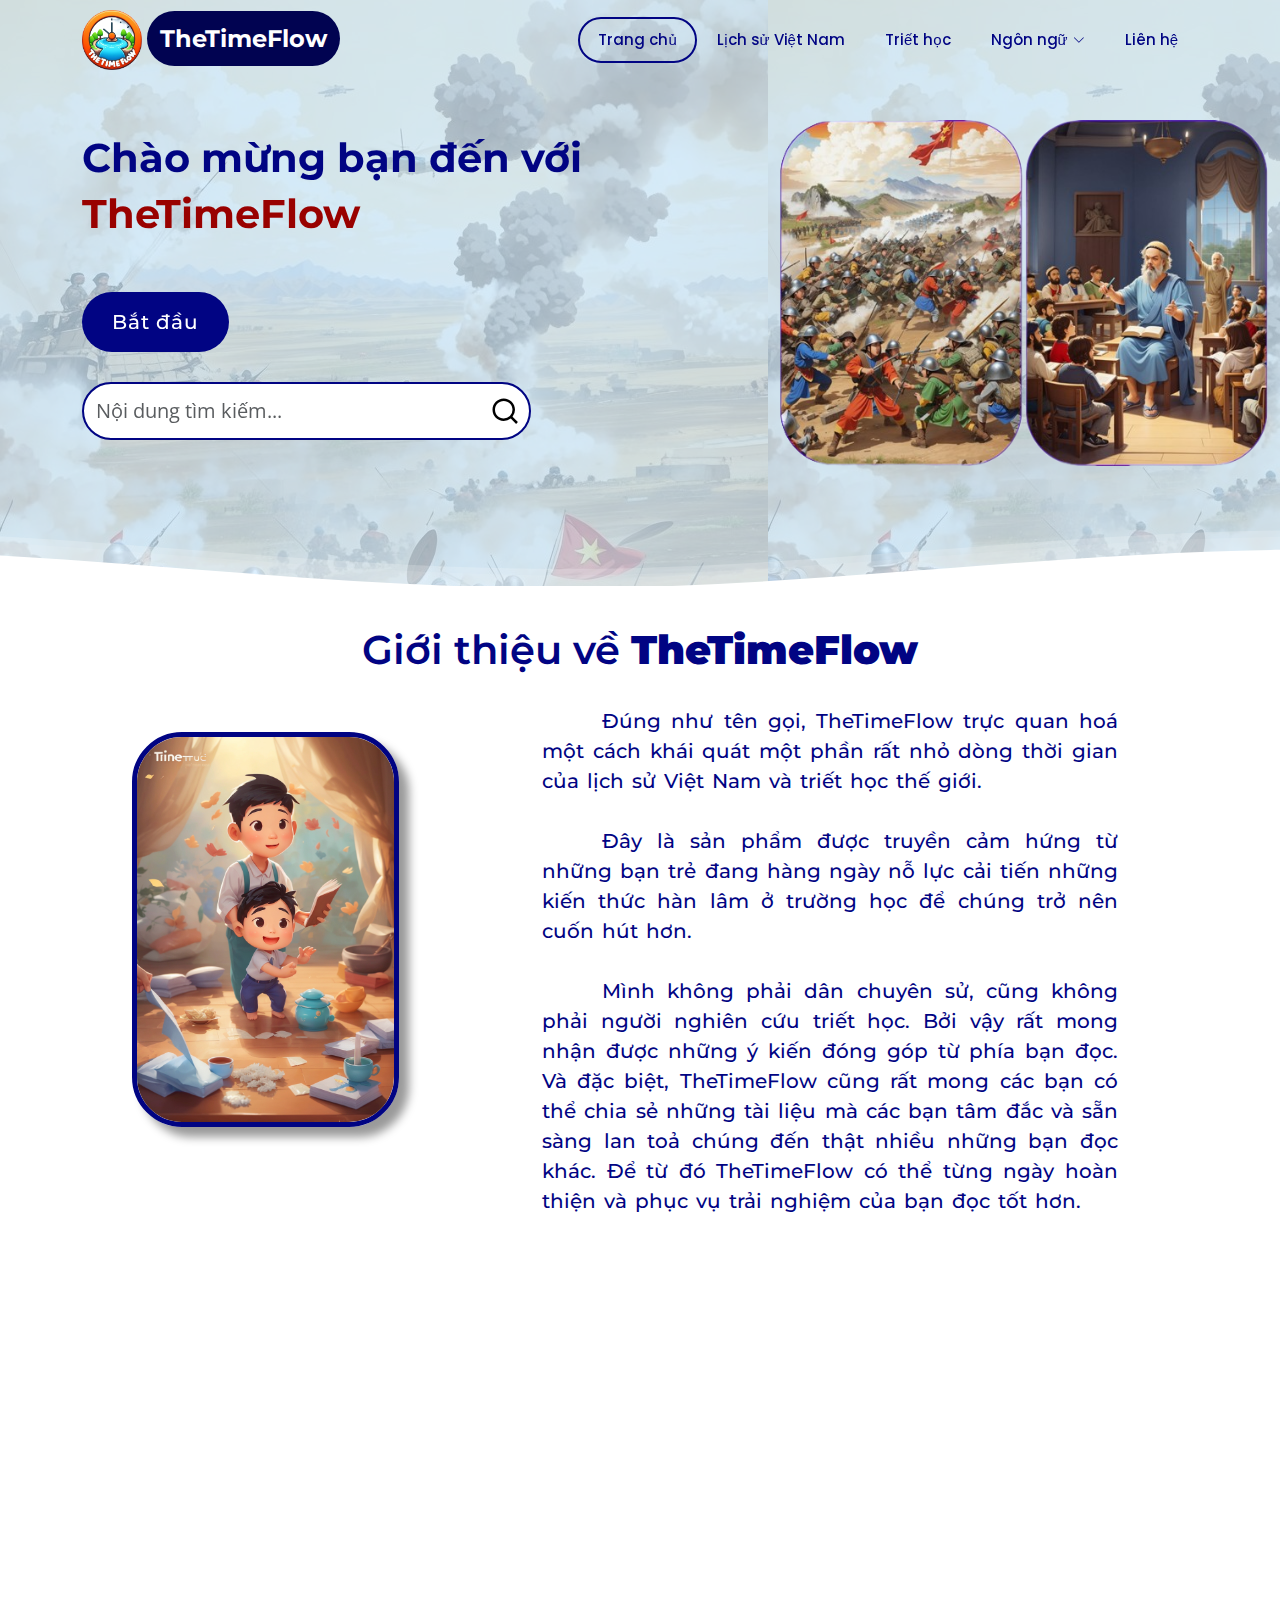
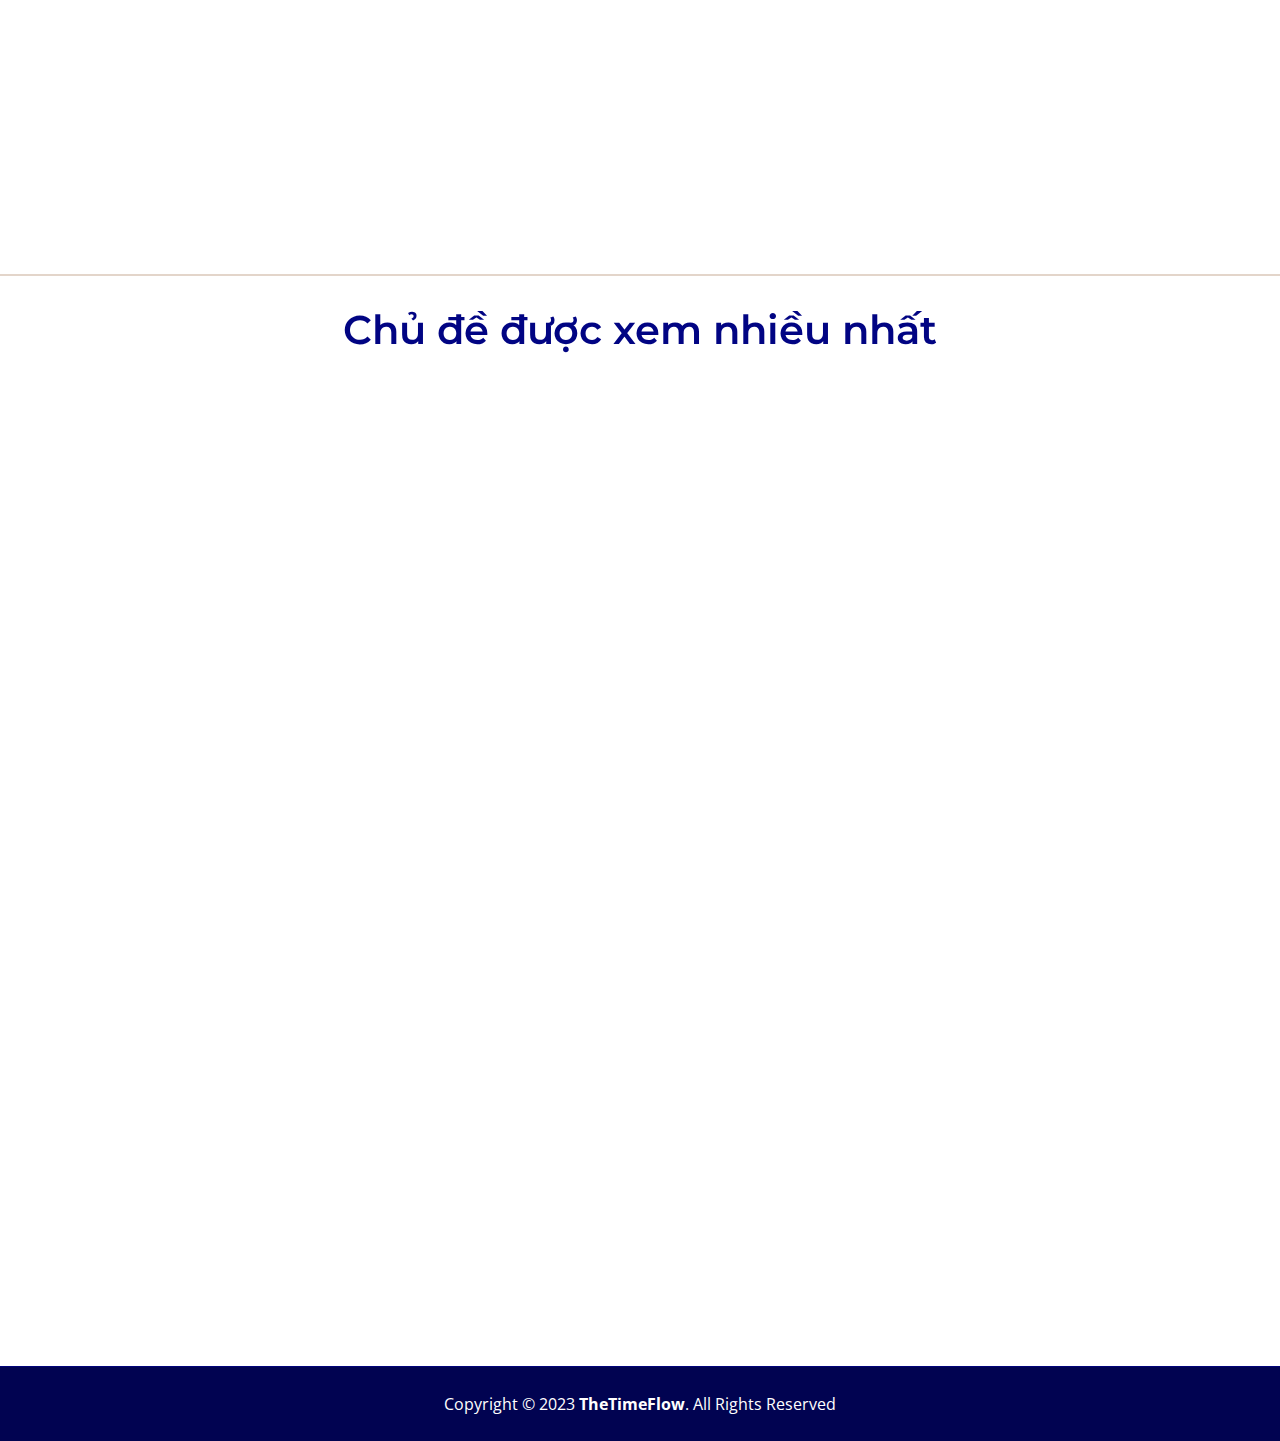
<file: index.html>
<!DOCTYPE html>
<html lang="en">

<head>
  <meta charset="utf-8">
  <meta content="width=device-width, initial-scale=1.0" name="viewport">

  <title>TheTimeFLow</title>
  <meta content="" name="description">
  <meta content="" name="keywords">

  <!-- Favicons -->
  <link href="assets/img/TTF-logo.png" rel="icon">
  <link href="assets/img/TTF-logo.png" rel="apple-touch-icon">

  <!-- Google Fonts -->
  <link href="https://fonts.googleapis.com/css?family=Open+Sans:300,300i,400,400i,600,600i,700,700i|Montserrat:300,300i,400,400i,500,500i,600,600i,700,700i|Poppins:300,300i,400,400i,500,500i,600,600i,700,700i" rel="stylesheet">

  <!-- Vendor CSS Files -->
  <link href="assets/vendor/aos/aos.css" rel="stylesheet">
  <link href="assets/vendor/bootstrap/css/bootstrap.min.css" rel="stylesheet">
  <link href="assets/vendor/bootstrap-icons/bootstrap-icons.css" rel="stylesheet">
  <link href="assets/vendor/boxicons/css/boxicons.min.css" rel="stylesheet">
  <link href="assets/vendor/glightbox/css/glightbox.min.css" rel="stylesheet">
  <link href="assets/vendor/remixicon/remixicon.css" rel="stylesheet">
  <link href="assets/vendor/swiper/swiper-bundle.min.css" rel="stylesheet">

  <!-- Template Main CSS File -->
  <link href="assets/css/style.css" rel="stylesheet">

  <!-- =======================================================
  * Template Name: Bootslander
  * Updated: Jul 27 2023 with Bootstrap v5.3.1
  * Template URL: https://bootstrapmade.com/bootslander-free-bootstrap-landing-page-template/
  * Author: BootstrapMade.com
  * License: https://bootstrapmade.com/license/
  ======================================================== -->
</head>

<body>

  <!-- ======= Header ======= -->
  <header id="header" class="fixed-top d-flex align-items-center header-transparent">
    <div class="container d-flex align-items-center justify-content-between">

      <div class="logo">
        <a href="index.html"><img src="assets/img/TTF-logo.png" alt=""></a>
        <h1><a href="index.html"><span>TheTimeFlow</span></a></h1>
      </div>

      <nav id="navbar" class="navbar">
        <ul>
          <li><a class="nav-link scrollto active" href="index.html">Trang chủ</a></li>
          <li><a class="nav-link scrollto" href="lich-su-vn.html">Lịch sử Việt Nam</a></li>
          <li><a class="nav-link scrollto" href="triet-hoc.html">Triết học</a></li>
          <li class="dropdown"><a href="#"><span>Ngôn ngữ</span> <i class="bi bi-chevron-down"></i></a>
            <ul>
              <li><a href=".\index.html">Tiếng Việt</a></li>
              <li>
                <a href="#">English</a>
              </li>
            </ul>

<!=========================================>
<!==============Pop-up box=================>
<!=========================================>
            
<!------------- Finish pop-up box-------------- -->
          </li>
          <li><a class="nav-link scrollto" href="lien-he.html">Liên hệ</a></li>
        </ul>
        <i class="bi bi-list mobile-nav-toggle"></i>
      </nav><!-- .navbar -->

    </div>
  </header><!-- End Header -->

  <!-- ======= Hero Section ======= -->
  <section id="hero">

    <div class="container">
      <div class="row justify-content-between">
        <div class="col-lg-7 pt-5 pt-lg-0 order-2 order-lg-1 d-flex align-items-center">
          <div data-aos="zoom-out">
            <h1>Chào mừng bạn đến với <span>TheTimeFlow</span></h1>
            
            <div class="text-center text-lg-start">

              <a href="#Introduction" class="btn-get-started scrollto">Bắt đầu</a>

<!=====================================>
<!------------- Search button --------->
<!=====================================>
              <form action="#" class="form-search d-flex align-items-stretch mb-3 aos-init aos-animate" data-aos="fade-up" data-aos-delay="200">
                <input type="text" class="form-control" placeholder="Nội dung tìm kiếm...">
                <button type="submit" class="btn">
                  <svg xmlns="http://www.w3.org/2000/svg" width="30px"; height="30px"; viewBox="0 0 24 24" aria-hidden="true" focusable="false">
                          <path d="m18.031 16.617 4.283 4.282-1.415 1.415-4.282-4.283A8.96 8.96 0 0 1 11 20c-4.968 0-9-4.032-9-9s4.032-9 9-9 9 4.032 9 9a8.96 8.96 0 0 1-1.969 5.617zm-2.006-.742A6.977 6.977 0 0 0 18 11c0-3.868-3.133-7-7-7-3.868 0-7 3.132-7 7 0 3.867 3.132 7 7 7a6.977 6.977 0 0 0 4.875-1.975l.15-.15z" class="style-2"></path>
                      </svg>
                </button>
              </form>
            </div>
          </div>
        </div>
        <div class="col-lg-4-1 order-1 order-lg-2 hero-img" data-aos="zoom-out" data-aos-delay="300">
          <img src="assets/img/Homepage.png" class="img-intro animated" alt="">
        </div>
      </div>
    </div>

<!======================================>
<!------------- Wave animation --------->
<!======================================>
    <svg class="hero-waves" xmlns="http://www.w3.org/2000/svg" xmlns:xlink="http://www.w3.org/1999/xlink" viewBox="0 24 150 28 " preserveAspectRatio="none">
      <defs>
        <path id="wave-path" d="M-160 44c30 0 58-18 88-18s 58 18 88 18 58-18 88-18 58 18 88 18 v44h-352z">
      </defs>
      <g class="wave1">
        <use xlink:href="#wave-path" x="50" y="3" fill="rgba(255,255,255, .1)">
      </g>
      <g class="wave2">
        <use xlink:href="#wave-path" x="50" y="0" fill="rgba(255,255,255, .2)">
      </g>
      <g class="wave3">
        <use xlink:href="#wave-path" x="50" y="9" fill="#fff">
      </g>
    </svg>

  </section><!-- End Hero -->

  <main id="main">

<!===========================================================>
<!------------------------Introduction----------------------->
<!===========================================================>
    <section id="Introduction" class="details">
      <div>
            <h1 class = "intro">Giới thiệu về <strong>TheTimeFlow</strong></h1>
      </div>
      <div class="container">

        <div class="row content">
          <div class="col-md-4" data-aos="fade-right">
            <img class="img1" src="assets/img/Intro-1.jpg" class="img-fluid" alt="">
          </div>
          <div class="col-md-8 pt-4 intro-size" data-aos="fade-up" >
            <h3>Đúng như tên gọi, TheTimeFlow trực quan hoá một cách khái quát một phần rất nhỏ dòng thời gian của lịch sử Việt Nam và triết học thế giới.</h3>

            <h3>
              Đây là sản phẩm được truyền cảm hứng từ những bạn trẻ đang hàng ngày nỗ lực cải tiến những kiến thức hàn lâm ở trường học để chúng trở nên cuốn hút hơn.
            </h3>

            <h3>
              Mình không phải dân chuyên sử, cũng không phải người nghiên cứu triết học. Bởi vậy rất mong nhận được những ý kiến đóng góp từ phía bạn đọc. Và đặc biệt, TheTimeFlow cũng rất mong các bạn có thể chia sẻ những tài liệu mà các bạn tâm đắc và sẵn sàng lan toả chúng đến thật nhiều những bạn đọc khác. Để từ đó TheTimeFlow có thể từng ngày hoàn thiện và phục vụ trải nghiệm của bạn đọc tốt hơn.
            </h3>
          </div>
        </div>

        <div class="row content">
          <div class="col-md-4 order-1 order-md-2" data-aos="fade-left">
            <img class="img2" src="assets/img/Intro-2.jpg" class="img-fluid" alt="">
          </div>
          <div class="col-md-8 pt-5 order-2 order-md-1 intro-size" data-aos="fade-up">
            <h3>Hy vọng một sản phẩm từ trái tim có thể chạm đến thật nhiều những trái tim khác. </h3>

            <h3>Mong rằng TheTimeFlow có thể góp một đốm lửa nhỏ thắp lên niềm hứng khởi của bạn đọc đối với dòng chảy lịch sử đầy dữ dội của dân tộc, không thua kém bất kỳ một quốc gia nào khác. </h3>

            <h3>Và hy vọng qua TheTime Flow bạn có thể tìm thấy niềm hứng thú đối với sự chuyển mình của triết học từ thời kỳ khởi sinh, một bộ môn được nhiều người ca ngợi là khoa học của mọi ngành khoa học.</h3>

            </div>
        </div>
      </div>
    </section><!-- End Details Section -->

<!=================================================================>
<!---------------------Testimonials Section------------------------>
<!=================================================================>
    <section id="testimonials" class="testimonials">
      <div>
        <h1 class = "most-view">Chủ đề được xem nhiều nhất</h1>
      </div>
      <div class="container">
        <div class="testimonials-slider swiper" data-aos="fade-up" data-aos-delay="100">
          <div class="swiper-wrapper">

            <div class="swiper-slide">
              <div class="testimonial-item">
                <img src="assets/img/testimonials/testimonials-1.jpg" class="testimonial-img" alt="">
                <h3>Saul Goodman</h3>
                <h4>Ceo &amp; Founder</h4>
                <p>
                  <i class="bx bxs-quote-alt-left quote-icon-left"></i>
                  Proin iaculis purus consequat sem cure digni ssim donec porttitora entum suscipit rhoncus. Accusantium quam, ultricies eget id, aliquam eget nibh et. Maecen aliquam, risus at semper.
                  <i class="bx bxs-quote-alt-right quote-icon-right"></i>
                </p>
              </div>
            </div><!-- End testimonial item -->

            <div class="swiper-slide">
              <div class="testimonial-item">
                <img src="assets/img/testimonials/testimonials-2.jpg" class="testimonial-img" alt="">
                <h3>Sara Wilsson</h3>
                <h4>Designer</h4>
                <p>
                  <i class="bx bxs-quote-alt-left quote-icon-left"></i>
                  Export tempor illum tamen malis malis eram quae irure esse labore quem cillum quid cillum eram malis quorum velit fore eram velit sunt aliqua noster fugiat irure amet legam anim culpa.
                  <i class="bx bxs-quote-alt-right quote-icon-right"></i>
                </p>
              </div>
            </div><!-- End testimonial item -->

            <div class="swiper-slide">
              <div class="testimonial-item">
                <img src="assets/img/testimonials/testimonials-3.jpg" class="testimonial-img" alt="">
                <h3>Jena Karlis</h3>
                <h4>Store Owner</h4>
                <p>
                  <i class="bx bxs-quote-alt-left quote-icon-left"></i>
                  Enim nisi quem export duis labore cillum quae magna enim sint quorum nulla quem veniam duis minim tempor labore quem eram duis noster aute amet eram fore quis sint minim.
                  <i class="bx bxs-quote-alt-right quote-icon-right"></i>
                </p>
              </div>
            </div><!-- End testimonial item -->

            <div class="swiper-slide">
              <div class="testimonial-item">
                <img src="assets/img/testimonials/testimonials-4.jpg" class="testimonial-img" alt="">
                <h3>Matt Brandon</h3>
                <h4>Freelancer</h4>
                <p>
                  <i class="bx bxs-quote-alt-left quote-icon-left"></i>
                  Fugiat enim eram quae cillum dolore dolor amet nulla culpa multos export minim fugiat minim velit minim dolor enim duis veniam ipsum anim magna sunt elit fore quem dolore labore illum veniam.
                  <i class="bx bxs-quote-alt-right quote-icon-right"></i>
                </p>
              </div>
            </div><!-- End testimonial item -->

            <div class="swiper-slide">
              <div class="testimonial-item">
                <img src="assets/img/testimonials/testimonials-5.jpg" class="testimonial-img" alt="">
                <h3>John Larson</h3>
                <h4>Entrepreneur</h4>
                <p>
                  <i class="bx bxs-quote-alt-left quote-icon-left"></i>
                  Quis quorum aliqua sint quem legam fore sunt eram irure aliqua veniam tempor noster veniam enim culpa labore duis sunt culpa nulla illum cillum fugiat legam esse veniam culpa fore nisi cillum quid.
                  <i class="bx bxs-quote-alt-right quote-icon-right"></i>
                </p>
              </div>
            </div><!-- End testimonial item -->

          </div>
          <div class="swiper-pagination"></div>
        </div>

      </div>
    </section><!-- End Testimonials Section -->

<!==============================================>
<!--------------------Contact------------------->
<!==============================================>
    <section id="contact" class="contact">
      <div class="container">

        <div class="section-title" data-aos="fade-up">
          <p>Liên hệ với tôi</p>
        </div>

        <div class="row">

          <div class="col-lg-4" data-aos="fade-right" data-aos-delay="100">
            <div class="info">
              <div class="email">
                <i class="bi bi-envelope"></i>
                <h4>Email:</h4>
                <p>info@example.com</p>
              </div>
            </div>
          </div>

          <div class="col-lg-8 mt-5 mt-lg-0" data-aos="fade-left" data-aos-delay="200">

            <form action="forms/contact.php" method="post" role="form" class="php-email-form">
              <div class="row">
                <div class="col-md-6 form-group">
                  <input type="text" name="name" class="form-control" id="name" placeholder="Họ và tên" required>
                </div>
                <div class="col-md-6 form-group mt-3 mt-md-0">
                  <input type="email" class="form-control" name="email" id="email" placeholder="Địa chỉ email" required>
                </div>
              </div>
              <div class="form-group mt-3">
                <input type="text" class="form-control" name="subject" id="subject" placeholder="Chủ đề" required>
              </div>
              <div class="form-group mt-3">
                <textarea class="form-control" name="message" rows="5" placeholder="Nội dung..." required></textarea>
              </div>
              <div class="my-3">
                <div class="loading">Loading</div>
                <div class="error-message"></div>
                <div class="sent-message">Tin nhắn của bạn đã được gửi đến tôi. Xin cảm ơn!</div>
              </div>
              <div class="text-center"><button type="submit">Gửi tin</button></div>
            </form>

          </div>

        </div>

      </div>
    </section><!-- End Contact Section -->

  </main><!-- End #main -->

<!========================================>
<!---------------- Footer ---------------->
<!========================================>
  <footer id="footer">
    <div class="copyright">
        Copyright &copy; 2023 <strong><span>TheTimeFlow</span></strong>. All Rights Reserved
    </div>
  </footer><!-- End Footer -->

  <a href="#" class="back-to-top d-flex align-items-center justify-content-center"><i class="bi bi-arrow-up-short"></i></a>
  <div id="preloader"></div>

  <!-- Vendor JS Files -->
  <script src="assets/vendor/purecounter/purecounter_vanilla.js"></script>
  <script src="assets/vendor/aos/aos.js"></script>
  <script src="assets/vendor/bootstrap/js/bootstrap.bundle.min.js"></script>
  <script src="assets/vendor/glightbox/js/glightbox.min.js"></script>
  <script src="assets/vendor/swiper/swiper-bundle.min.js"></script>
  <script src="assets/vendor/php-email-form/validate.js"></script>

  <!-- Template Main JS File -->
  <script src="assets/js/main.js"></script>

</body>

</html>
</file>
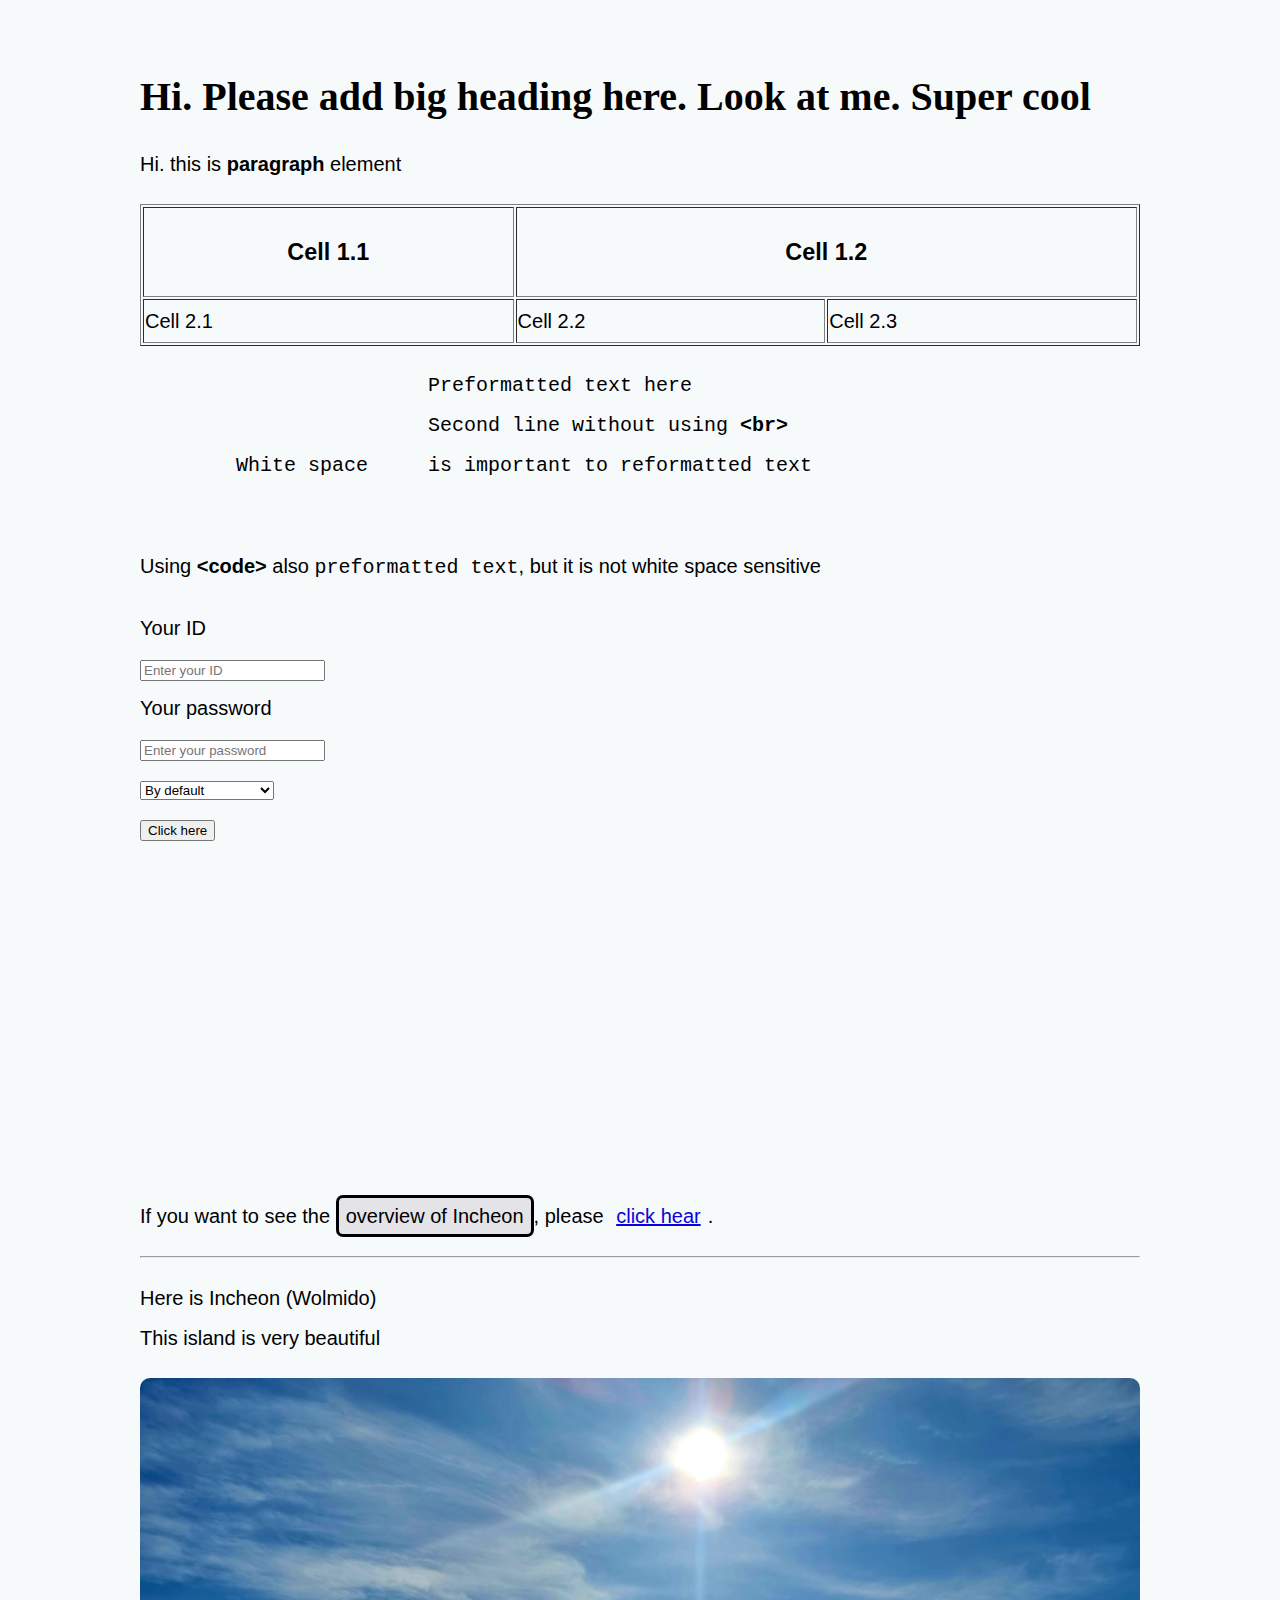
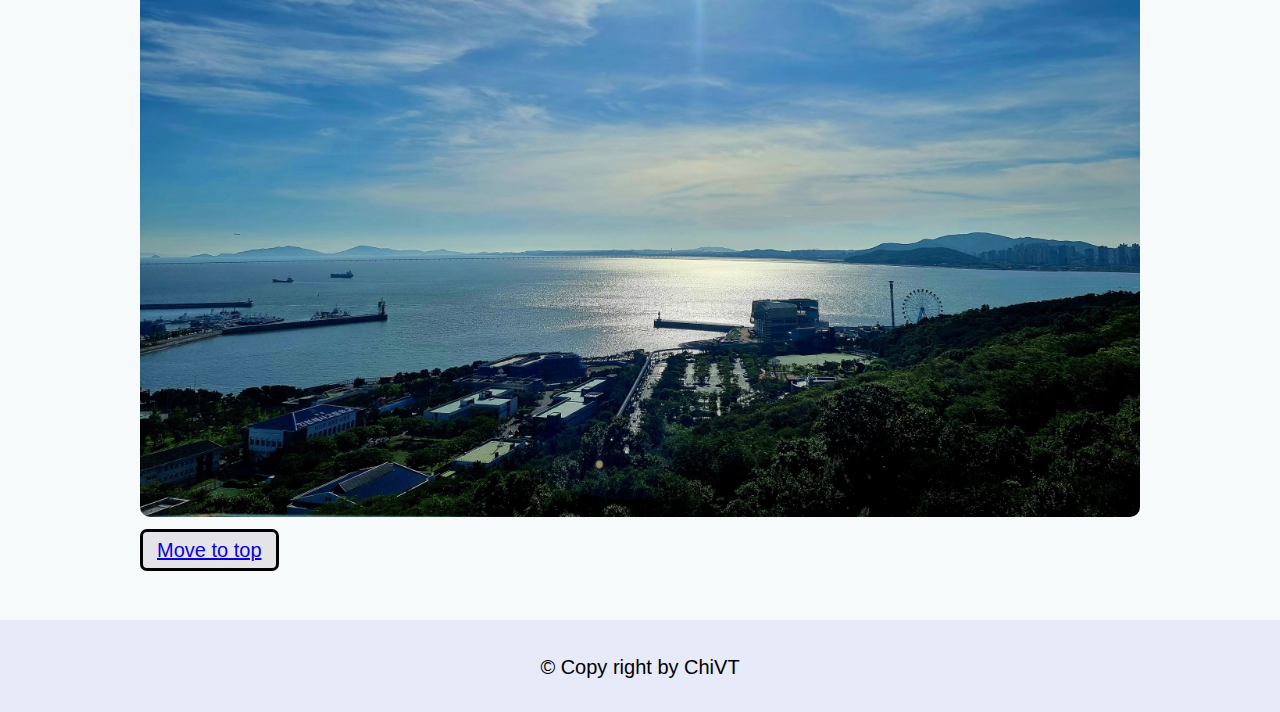
<file: homepage_example.html>
<!DOCTYPE html>
<html>
<head>
	<title>Home page</title>
	<link rel="icon" href="img/icon.png">
	<link rel="stylesheet" type="text/css" href="css/index.css">
</head>
<body>
	<main>
		<h1 id="top">Hi. Please add big heading here. Look at me. Super cool</h1>

		<p>Hi. this is <b>paragraph</b> element</p>

		<table border="1" width=100%>
			<tr>
				<th><h3>Cell 1.1</h3></th>
				<th colspan="2"><h3>Cell 1.2</h3></th>
			</tr>
			<tr>
				<td>Cell 2.1</td>
				<td>Cell 2.2</td>
				<td>Cell 2.3</td>
			</tr>
		</table>

		<pre>
			Preformatted text here
			Second line without using <b>&lt;br&gt;</b>
	White space     is important to reformatted text
		</pre>

		<p>
			Using <b>&lt;code&gt;</b> also 
			<code>preformatted text</code>, but it is not white space sensitive
		</p>

		<form method="GET" action="" target="_blank">
			<div>
				Your ID <br>
				<input required name="ID" type="text" placeholder="Enter your ID"></input>
			</div>
				
			<div>
				Your password <br>
				<input required name="password" type="password" placeholder="Enter your password"></input>

				<!-- <textarea name="password" cols="20" rows = "7" placeholder="Enter text here"></textarea> -->
			</div>

			<div>
				<select name = "seclected_option">
					<option value="" disabled="disabled">
						Choose one option
					</option>
					<option value="Value 1">This is value 1</option>
					<option value="Value 2">This is value 2</option>
					<option value="Value 3">This is value 3</option>
					<option value="Value 4">This is value 4</option>
					<option value="Default" selected="selected">By default</option>
				</select>
			</div>

			<div>
				<button type="submit">Click here</button>
			</div>
		</form>

		<iframe width="560" height="315" src="https://www.youtube.com/embed/HcZL1XTO3XA" frameborder="0" allowfullscreen></iframe>

		<p>
			If you want to see the 
			<span>overview of Incheon</span>, please
			<a href="overview.html" target = "_blank" title = "Let's go to Incheon Overview">click hear</a>.
			<hr></hr>
		</p>
		
		<p>
			Here is Incheon (Wolmido)<br> 
			This island is very beautiful
		</p>

		<img src="img/Incheon.jpg">
		<span><a href="#top">Move to top</a></span>
	</main>

	<footer>
		<p>&copy; Copy right by ChiVT</p>
	</footer>
</body>
<html>
</file>
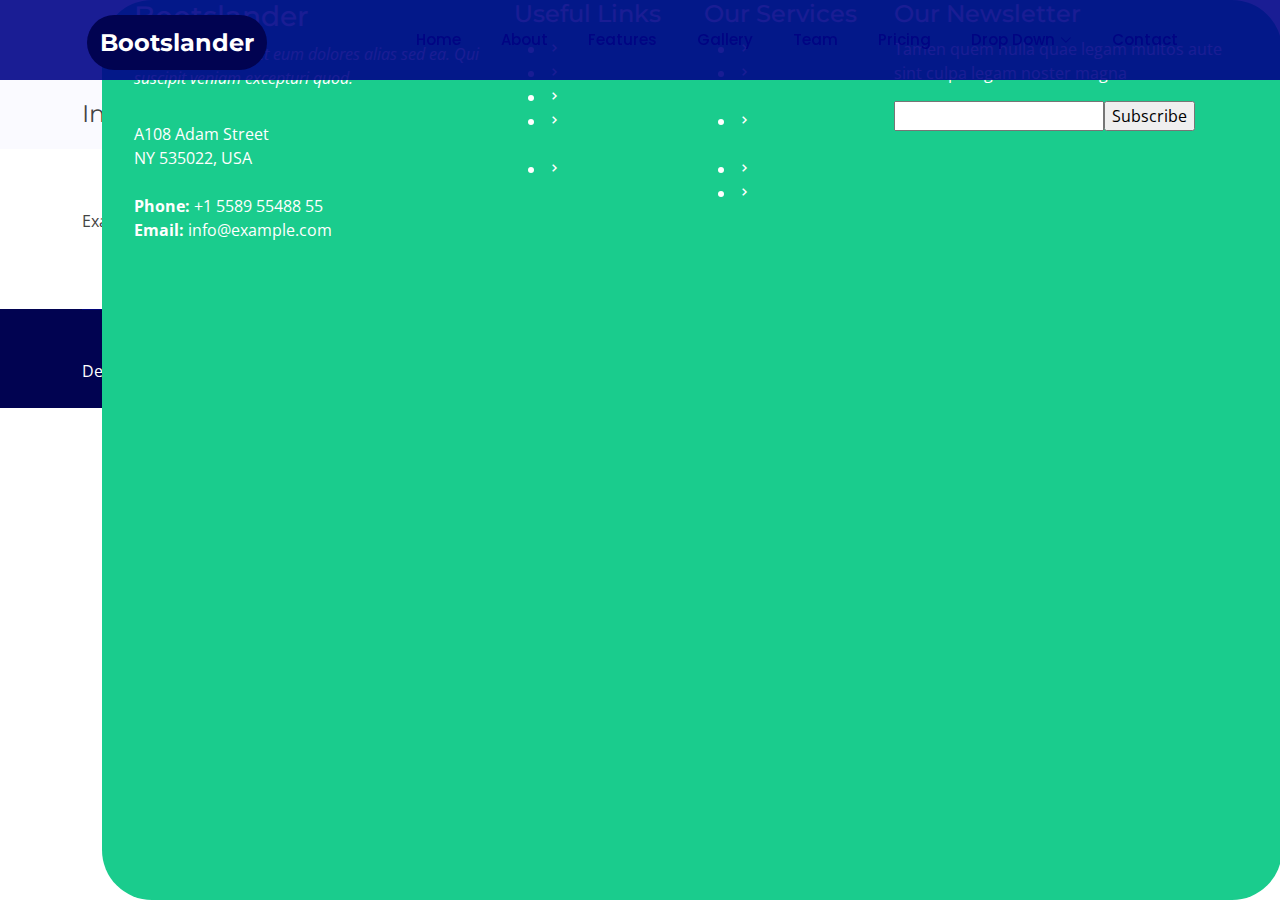
<file: inner-page.html>
<!DOCTYPE html>
<html lang="en">

<head>
  <meta charset="utf-8">
  <meta content="width=device-width, initial-scale=1.0" name="viewport">

  <title>Inner Page - Bootslander Bootstrap Template</title>
  <meta content="" name="description">
  <meta content="" name="keywords">

  <!-- Favicons -->
  <link href="assets/img/favicon.png" rel="icon">
  <link href="assets/img/apple-touch-icon.png" rel="apple-touch-icon">

  <!-- Google Fonts -->
  <link href="https://fonts.googleapis.com/css?family=Open+Sans:300,300i,400,400i,600,600i,700,700i|Montserrat:300,300i,400,400i,500,500i,600,600i,700,700i|Poppins:300,300i,400,400i,500,500i,600,600i,700,700i" rel="stylesheet">

  <!-- Vendor CSS Files -->
  <link href="assets/vendor/aos/aos.css" rel="stylesheet">
  <link href="assets/vendor/bootstrap/css/bootstrap.min.css" rel="stylesheet">
  <link href="assets/vendor/bootstrap-icons/bootstrap-icons.css" rel="stylesheet">
  <link href="assets/vendor/boxicons/css/boxicons.min.css" rel="stylesheet">
  <link href="assets/vendor/glightbox/css/glightbox.min.css" rel="stylesheet">
  <link href="assets/vendor/remixicon/remixicon.css" rel="stylesheet">
  <link href="assets/vendor/swiper/swiper-bundle.min.css" rel="stylesheet">

  <!-- Template Main CSS File -->
  <link href="assets/css/style.css" rel="stylesheet">

  <!-- =======================================================
  * Template Name: Bootslander
  * Updated: Jul 27 2023 with Bootstrap v5.3.1
  * Template URL: https://bootstrapmade.com/bootslander-free-bootstrap-landing-page-template/
  * Author: BootstrapMade.com
  * License: https://bootstrapmade.com/license/
  ======================================================== -->
</head>

<body>

  <!-- ======= Header ======= -->
  <header id="header" class="fixed-top d-flex align-items-center ">
    <div class="container d-flex align-items-center justify-content-between">

      <div class="logo">
        <h1><a href="index.html"><span>Bootslander</span></a></h1>
        <!-- Uncomment below if you prefer to use an image logo -->
        <!-- <a href="index.html"><img src="assets/img/logo.png" alt="" class="img-fluid"></a>-->
      </div>

      <nav id="navbar" class="navbar">
        <ul>
          <li><a class="nav-link scrollto " href="#hero">Home</a></li>
          <li><a class="nav-link scrollto" href="#about">About</a></li>
          <li><a class="nav-link scrollto" href="#features">Features</a></li>
          <li><a class="nav-link scrollto" href="#gallery">Gallery</a></li>
          <li><a class="nav-link scrollto" href="#team">Team</a></li>
          <li><a class="nav-link scrollto" href="#pricing">Pricing</a></li>
          <li class="dropdown"><a href="#"><span>Drop Down</span> <i class="bi bi-chevron-down"></i></a>
            <ul>
              <li><a href="#">Drop Down 1</a></li>
              <li class="dropdown"><a href="#"><span>Deep Drop Down</span> <i class="bi bi-chevron-right"></i></a>
                <ul>
                  <li><a href="#">Deep Drop Down 1</a></li>
                  <li><a href="#">Deep Drop Down 2</a></li>
                  <li><a href="#">Deep Drop Down 3</a></li>
                  <li><a href="#">Deep Drop Down 4</a></li>
                  <li><a href="#">Deep Drop Down 5</a></li>
                </ul>
              </li>
              <li><a href="#">Drop Down 2</a></li>
              <li><a href="#">Drop Down 3</a></li>
              <li><a href="#">Drop Down 4</a></li>
            </ul>
          </li>
          <li><a class="nav-link scrollto" href="#contact">Contact</a></li>
        </ul>
        <i class="bi bi-list mobile-nav-toggle"></i>
      </nav><!-- .navbar -->

    </div>
  </header><!-- End Header -->

  <main id="main">

    <!-- ======= Breadcrumbs Section ======= -->
    <section class="breadcrumbs">
      <div class="container">

        <div class="d-flex justify-content-between align-items-center">
          <h2>Inner Page</h2>
          <ol>
            <li><a href="index.html">Home</a></li>
            <li>Inner Page</li>
          </ol>
        </div>

      </div>
    </section><!-- End Breadcrumbs Section -->

    <section class="inner-page">
      <div class="container">
        <p>
          Example inner page template
        </p>
      </div>
    </section>

  </main><!-- End #main -->

  <!-- ======= Footer ======= -->
  <footer id="footer">
    <div class="footer-top">
      <div class="container">
        <div class="row">

          <div class="col-lg-4 col-md-6">
            <div class="footer-info">
              <h3>Bootslander</h3>
              <p class="pb-3"><em>Qui repudiandae et eum dolores alias sed ea. Qui suscipit veniam excepturi quod.</em></p>
              <p>
                A108 Adam Street <br>
                NY 535022, USA<br><br>
                <strong>Phone:</strong> +1 5589 55488 55<br>
                <strong>Email:</strong> info@example.com<br>
              </p>
              <div class="social-links mt-3">
                <a href="#" class="twitter"><i class="bx bxl-twitter"></i></a>
                <a href="#" class="facebook"><i class="bx bxl-facebook"></i></a>
                <a href="#" class="instagram"><i class="bx bxl-instagram"></i></a>
                <a href="#" class="google-plus"><i class="bx bxl-skype"></i></a>
                <a href="#" class="linkedin"><i class="bx bxl-linkedin"></i></a>
              </div>
            </div>
          </div>

          <div class="col-lg-2 col-md-6 footer-links">
            <h4>Useful Links</h4>
            <ul>
              <li><i class="bx bx-chevron-right"></i> <a href="#">Home</a></li>
              <li><i class="bx bx-chevron-right"></i> <a href="#">About us</a></li>
              <li><i class="bx bx-chevron-right"></i> <a href="#">Services</a></li>
              <li><i class="bx bx-chevron-right"></i> <a href="#">Terms of service</a></li>
              <li><i class="bx bx-chevron-right"></i> <a href="#">Privacy policy</a></li>
            </ul>
          </div>

          <div class="col-lg-2 col-md-6 footer-links">
            <h4>Our Services</h4>
            <ul>
              <li><i class="bx bx-chevron-right"></i> <a href="#">Web Design</a></li>
              <li><i class="bx bx-chevron-right"></i> <a href="#">Web Development</a></li>
              <li><i class="bx bx-chevron-right"></i> <a href="#">Product Management</a></li>
              <li><i class="bx bx-chevron-right"></i> <a href="#">Marketing</a></li>
              <li><i class="bx bx-chevron-right"></i> <a href="#">Graphic Design</a></li>
            </ul>
          </div>

          <div class="col-lg-4 col-md-6 footer-newsletter">
            <h4>Our Newsletter</h4>
            <p>Tamen quem nulla quae legam multos aute sint culpa legam noster magna</p>
            <form action="" method="post">
              <input type="email" name="email"><input type="submit" value="Subscribe">
            </form>

          </div>

        </div>
      </div>
    </div>

    <div class="container">
      <div class="copyright">
        &copy; Copyright <strong><span>Bootslander</span></strong>. All Rights Reserved
      </div>
      <div class="credits">
        <!-- All the links in the footer should remain intact. -->
        <!-- You can delete the links only if you purchased the pro version. -->
        <!-- Licensing information: https://bootstrapmade.com/license/ -->
        <!-- Purchase the pro version with working PHP/AJAX contact form: https://bootstrapmade.com/bootslander-free-bootstrap-landing-page-template/ -->
        Designed by <a href="https://bootstrapmade.com/">BootstrapMade</a>
      </div>
    </div>
  </footer><!-- End Footer -->

  <a href="#" class="back-to-top d-flex align-items-center justify-content-center"><i class="bi bi-arrow-up-short"></i></a>
  <div id="preloader"></div>

  <!-- Vendor JS Files -->
  <script src="assets/vendor/purecounter/purecounter_vanilla.js"></script>
  <script src="assets/vendor/aos/aos.js"></script>
  <script src="assets/vendor/bootstrap/js/bootstrap.bundle.min.js"></script>
  <script src="assets/vendor/glightbox/js/glightbox.min.js"></script>
  <script src="assets/vendor/swiper/swiper-bundle.min.js"></script>
  <script src="assets/vendor/php-email-form/validate.js"></script>

  <!-- Template Main JS File -->
  <script src="assets/js/main.js"></script>

</body>

</html>
</file>
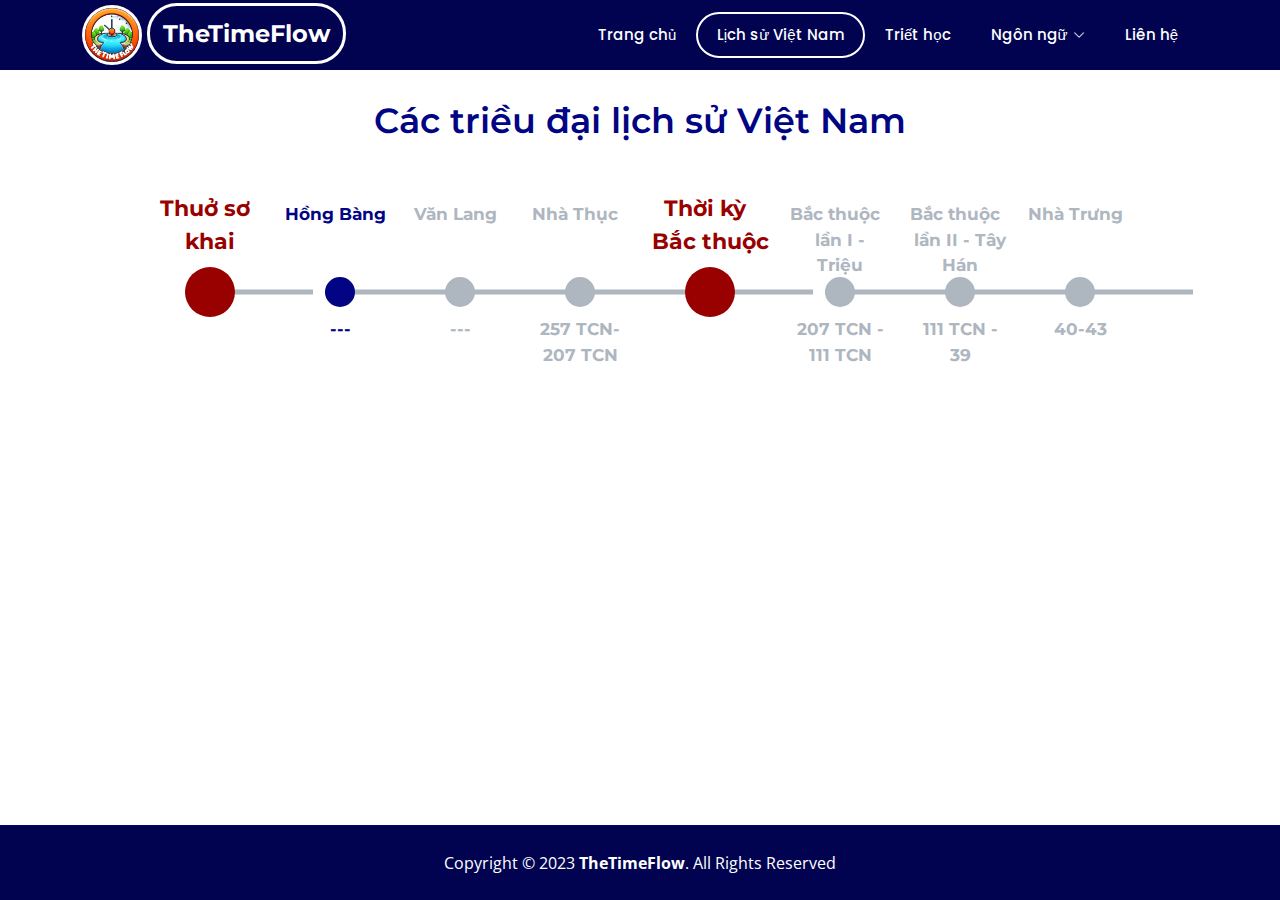
<file: lich-su-vn.html>
<!DOCTYPE html>
<html lang="en">

<head>
  <meta charset="utf-8">
  <meta content="width=device-width, initial-scale=1.0" name="viewport">

  <title>Lịch sử Việt Nam</title>
  <meta content="" name="description">
  <meta content="" name="keywords">

  <!-- Favicons -->
  <link href="assets/img/TTF-logo.png" rel="icon">
  <link href="assets/img/TTF-logo.png" rel="apple-touch-icon">

  <!-- Google Fonts -->
  <link href="https://fonts.googleapis.com/css?family=Open+Sans:300,300i,400,400i,600,600i,700,700i|Montserrat:300,300i,400,400i,500,500i,600,600i,700,700i|Poppins:300,300i,400,400i,500,500i,600,600i,700,700i" rel="stylesheet">

  <!-- Vendor CSS Files -->
  <link href="assets/vendor/aos/aos.css" rel="stylesheet">
  <link href="assets/vendor/bootstrap/css/bootstrap.min.css" rel="stylesheet">
  <link href="assets/vendor/bootstrap-icons/bootstrap-icons.css" rel="stylesheet">
  <link href="assets/vendor/boxicons/css/boxicons.min.css" rel="stylesheet">
  <link href="assets/vendor/glightbox/css/glightbox.min.css" rel="stylesheet">
  <link href="assets/vendor/remixicon/remixicon.css" rel="stylesheet">
  <link href="assets/vendor/swiper/swiper-bundle.min.css" rel="stylesheet">

  <!-- Template Main CSS File -->
  <link href="assets/css/style_subpage.css" rel="stylesheet">
<!-- =================================================== -->
<!-- =================================================== -->
</head>

<body>

  <!-- ======= Header ======= -->
  <header id="header" class="fixed-top d-flex align-items-center header-transparent">
    <div class="container d-flex align-items-center justify-content-between">

      <div class="logo">
        <a href="index.html"><img src="assets/img/TTF-logo.png" alt=""></a>
        <h1><a href="index.html"><span>TheTimeFlow</span></a></h1>
      </div>

      <nav id="navbar" class="navbar">
        <ul>
          <li><a class="nav-link scrollto" href="index.html">Trang chủ</a></li>
          <li><a class="nav-link scrollto active" href="lich-su-vn.html">Lịch sử Việt Nam</a></li>
          <li><a class="nav-link scrollto" href="triet-hoc.html">Triết học</a></li>
          <li class="dropdown"><a href="#"><span>Ngôn ngữ</span> <i class="bi bi-chevron-down"></i></a>
            <ul>
              <li><a href=".\lich-su-vn.html">Tiếng Việt</a></li>
              <li><a href="#">English</a></li>
            </ul>
          </li>
          <li><a class="nav-link scrollto" href="lien-he.html">Liên hệ</a></li>
        </ul>
        <i class="bi bi-list mobile-nav-toggle"></i>
      </nav><!-- .navbar -->

    </div>
  </header><!-- End Header -->

  <script src="https://code.jquery.com/jquery-3.6.0.min.js"></script>
  <script src="assets\js\script.js"></script>

  <main>
    <h1>Các triều đại lịch sử Việt Nam</h1>
    <div class="flex-parent">
      <div class="input-flex-container">
        <div class="main-info">
          <span data-info="Thuở sơ khai"></span>
        </div>
        <div class="input active">
          <span data-year="---" data-info="Hồng Bàng"></span>
        </div>
        <div class="input">
          <span data-year="---" data-info="Văn Lang"></span>
        </div>
        <div class="input">
          <span data-year="257 TCN-207 TCN" data-info="Nhà Thục"></span>
        </div>
        <div class="main-info">
          <span data-info="Thời kỳ Bắc thuộc"></span>
        </div>
        <div class="input">
          <span data-year="207 TCN - 111 TCN" data-info="Bắc thuộc lần I - Triệu"></span>
        </div>
        <div class="input">
          <span data-year="111 TCN - 39" data-info="Bắc thuộc lần II - Tây Hán"></span>
        </div>
        <div class="input">
          <span data-year="40-43" data-info="Nhà Trưng"></span>
        </div>
      </div>
    </div>
  </main>
<!========================================>
<!---------------- Footer ---------------->
<!========================================>
  <footer id="footer">
    <div class="copyright">
        Copyright &copy; 2023 <strong><span>TheTimeFlow</span></strong>. All Rights Reserved
    </div>
  </footer><!-- End Footer -->

  <a href="#" class="back-to-top d-flex align-items-center justify-content-center"><i class="bi bi-arrow-up-short"></i></a>
  <div id="preloader"></div>

  <!-- Vendor JS Files -->
  <script src="assets/vendor/purecounter/purecounter_vanilla.js"></script>
  <script src="assets/vendor/aos/aos.js"></script>
  <script src="assets/vendor/bootstrap/js/bootstrap.bundle.min.js"></script>
  <script src="assets/vendor/glightbox/js/glightbox.min.js"></script>
  <script src="assets/vendor/swiper/swiper-bundle.min.js"></script>
  <script src="assets/vendor/php-email-form/validate.js"></script>

  <!-- Template Main JS File -->
  <script src="assets/js/main.js"></script>

</body>

</html>
</file>
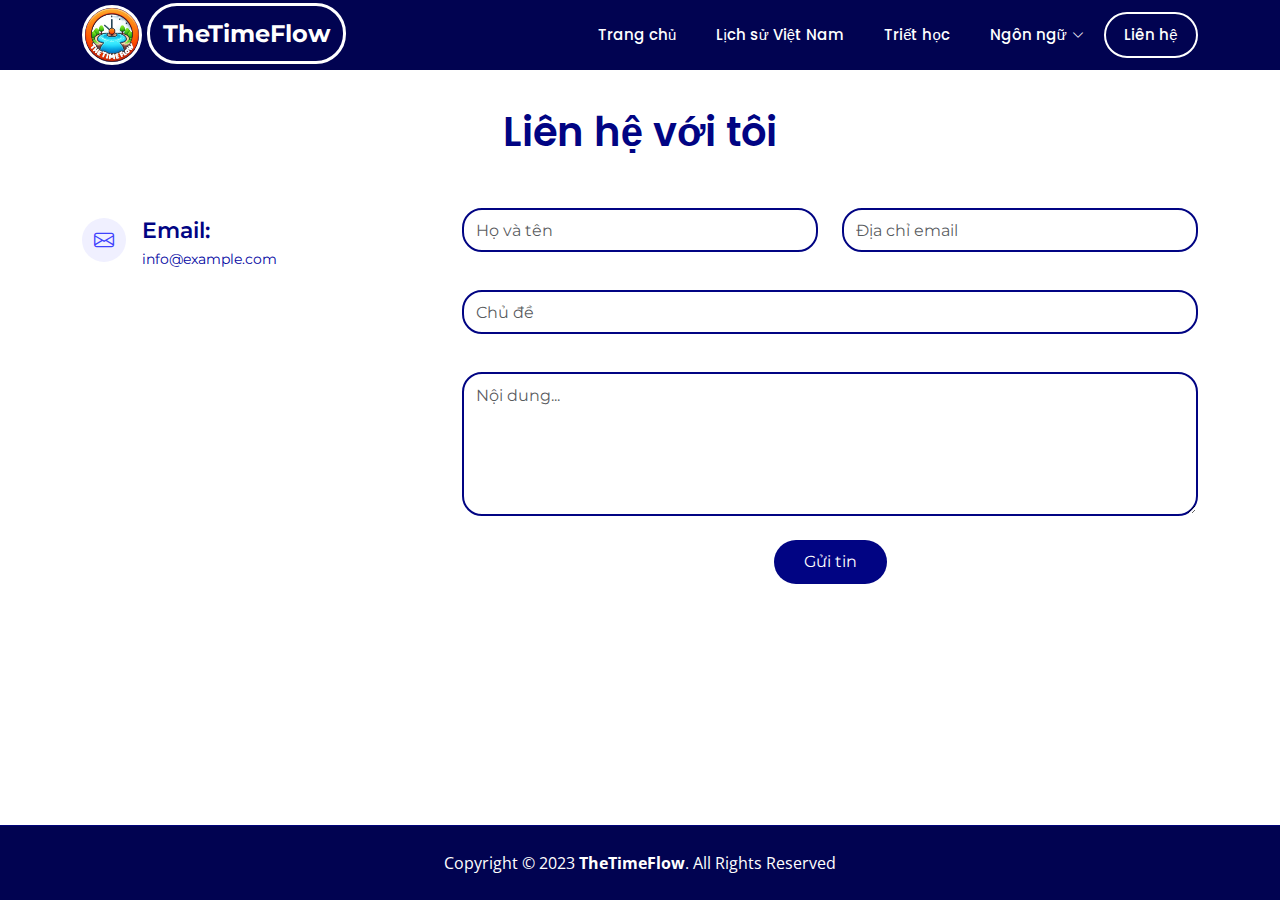
<file: lien-he.html>
<!DOCTYPE html>
<html lang="en">

<head>
  <meta charset="utf-8">
  <meta content="width=device-width, initial-scale=1.0" name="viewport">

  <title>Liên hệ</title>
  <meta content="" name="description">
  <meta content="" name="keywords">

  <!-- Favicons -->
  <link href="assets/img/TTF-logo.png" rel="icon">
  <link href="assets/img/TTF-logo.png" rel="apple-touch-icon">

  <!-- Google Fonts -->
  <link href="https://fonts.googleapis.com/css?family=Open+Sans:300,300i,400,400i,600,600i,700,700i|Montserrat:300,300i,400,400i,500,500i,600,600i,700,700i|Poppins:300,300i,400,400i,500,500i,600,600i,700,700i" rel="stylesheet">

  <!-- Vendor CSS Files -->
  <link href="assets/vendor/aos/aos.css" rel="stylesheet">
  <link href="assets/vendor/bootstrap/css/bootstrap.min.css" rel="stylesheet">
  <link href="assets/vendor/bootstrap-icons/bootstrap-icons.css" rel="stylesheet">
  <link href="assets/vendor/boxicons/css/boxicons.min.css" rel="stylesheet">
  <link href="assets/vendor/glightbox/css/glightbox.min.css" rel="stylesheet">
  <link href="assets/vendor/remixicon/remixicon.css" rel="stylesheet">
  <link href="assets/vendor/swiper/swiper-bundle.min.css" rel="stylesheet">

  <!-- Template Main CSS File -->
  <link href="assets/css/style_subpage.css" rel="stylesheet">
<!-- =================================================== -->
<!-- =================================================== -->
</head>

<body>

  <!-- ======= Header ======= -->
  <header id="header" class="fixed-top d-flex align-items-center header-transparent">
    <div class="container d-flex align-items-center justify-content-between">

      <div class="logo">
        <a href="index.html"><img src="assets/img/TTF-logo.png" alt=""></a>
        <h1><a href="index.html"><span>TheTimeFlow</span></a></h1>
      </div>

      <nav id="navbar" class="navbar">
        <ul>
          <li><a class="nav-link scrollto" href="index.html">Trang chủ</a></li>
          <li><a class="nav-link scrollto" href="lich-su-vn.html">Lịch sử Việt Nam</a></li>
          <li><a class="nav-link scrollto" href="triet-hoc.html">Triết học</a></li>
          <li class="dropdown"><a href="#"><span>Ngôn ngữ</span> <i class="bi bi-chevron-down"></i></a>
            <ul>
              <li><a href=".\lien-he.html">Tiếng Việt</a></li>
              <li><a href="#">English</a></li>
            </ul>
          </li>
          <li><a class="nav-link scrollto active" href="lien-he.html">Liên hệ</a></li>
        </ul>
        <i class="bi bi-list mobile-nav-toggle"></i>
      </nav><!-- .navbar -->

    </div>
  </header><!-- End Header -->

<!========================================>
<!---------------- Liên hệ---------------->
<!========================================>
  <main>
    <section id="contact" class="contact">
      <div class="container">

        <div class="section-title">
          <p>Liên hệ với tôi</p>
        </div>

        <div class="row">

          <div class="col-lg-4" data-aos="fade-right" data-aos-delay="100">
            <div class="info">
              <div class="email">
                <i class="bi bi-envelope"></i>
                <h4>Email:</h4>
                <p>info@example.com</p>
              </div>
            </div>
          </div>

          <div class="col-lg-8 mt-5 mt-lg-0" data-aos="fade-left" data-aos-delay="200">

            <form action="forms/contact.php" method="post" role="form" class="php-email-form">
              <div class="row">
                <div class="col-md-6 form-group">
                  <input type="text" name="name" class="form-control" id="name" placeholder="Họ và tên" required>
                </div>
                <div class="col-md-6 form-group mt-3 mt-md-0">
                  <input type="email" class="form-control" name="email" id="email" placeholder="Địa chỉ email" required>
                </div>
              </div>
              <div class="form-group mt-3">
                <input type="text" class="form-control" name="subject" id="subject" placeholder="Chủ đề" required>
              </div>
              <div class="form-group mt-3">
                <textarea class="form-control" name="message" rows="5" placeholder="Nội dung..." required></textarea>
              </div>
              <div class="my-3">
                <div class="loading">Loading</div>
                <div class="error-message"></div>
                <div class="sent-message">Tin nhắn của bạn đã được gửi đến tôi. Xin cảm ơn!</div>
              </div>
              <div class="text-center"><button type="submit">Gửi tin</button></div>
            </form>

          </div>

        </div>

      </div>
    </section><!-- End Contact Section -->
  </main>


<!========================================>
<!---------------- Footer ---------------->
<!========================================>
  <footer id="footer">
    <div class="copyright">
        Copyright &copy; 2023 <strong><span>TheTimeFlow</span></strong>. All Rights Reserved
    </div>
  </footer><!-- End Footer -->

  <a href="#" class="back-to-top d-flex align-items-center justify-content-center"><i class="bi bi-arrow-up-short"></i></a>
  <div id="preloader"></div>

  <!-- Vendor JS Files -->
  <script src="assets/vendor/purecounter/purecounter_vanilla.js"></script>
  <script src="assets/vendor/aos/aos.js"></script>
  <script src="assets/vendor/bootstrap/js/bootstrap.bundle.min.js"></script>
  <script src="assets/vendor/glightbox/js/glightbox.min.js"></script>
  <script src="assets/vendor/swiper/swiper-bundle.min.js"></script>
  <script src="assets/vendor/php-email-form/validate.js"></script>

  <!-- Template Main JS File -->
  <script src="assets/js/main.js"></script>

</body>

</html>
</file>
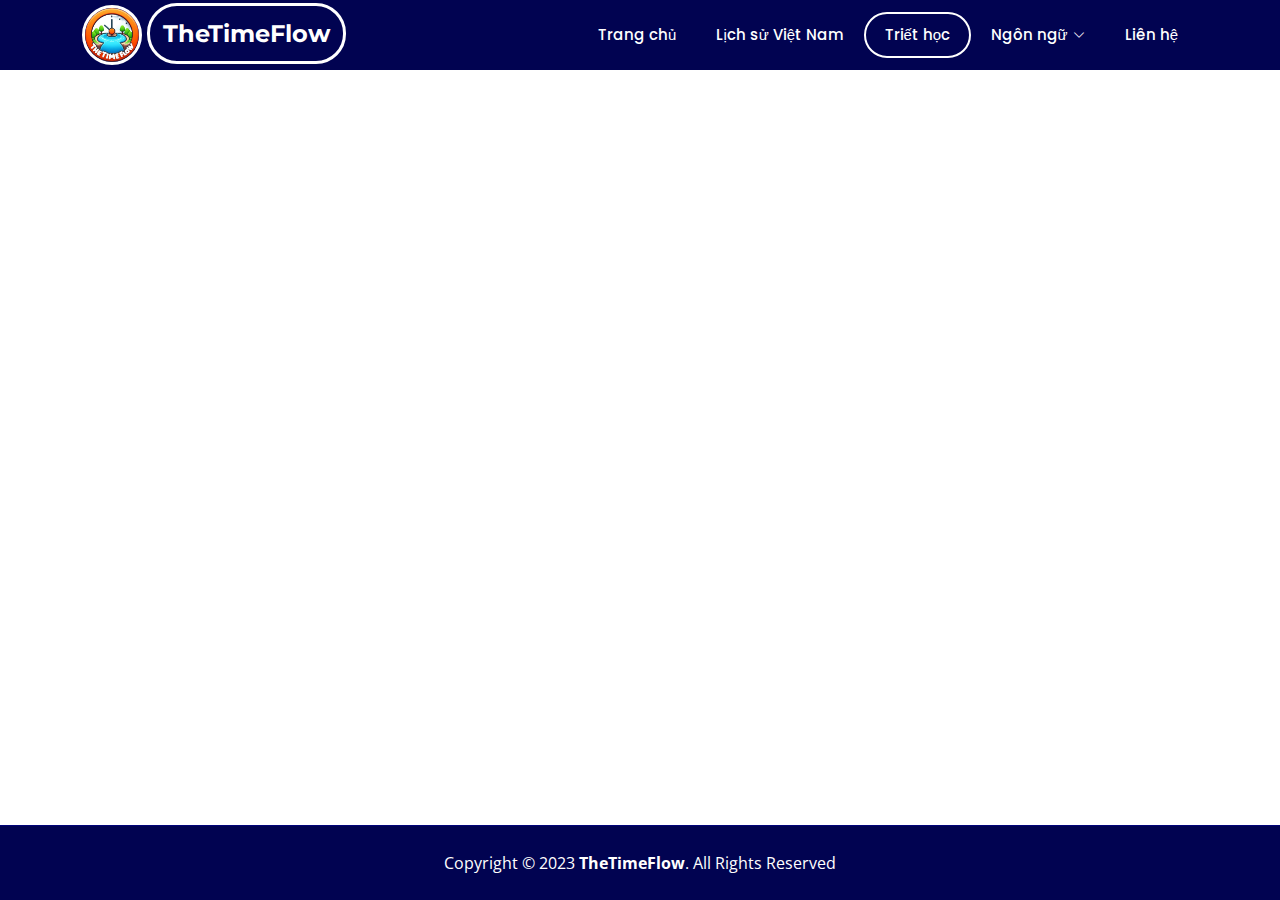
<file: triet-hoc.html>
<!DOCTYPE html>
<html lang="en">

<head>
  <meta charset="utf-8">
  <meta content="width=device-width, initial-scale=1.0" name="viewport">

  <title>Triết học</title>
  <meta content="" name="description">
  <meta content="" name="keywords">

  <!-- Favicons -->
  <link href="assets/img/TTF-logo.png" rel="icon">
  <link href="assets/img/TTF-logo.png" rel="apple-touch-icon">

  <!-- Google Fonts -->
  <link href="https://fonts.googleapis.com/css?family=Open+Sans:300,300i,400,400i,600,600i,700,700i|Montserrat:300,300i,400,400i,500,500i,600,600i,700,700i|Poppins:300,300i,400,400i,500,500i,600,600i,700,700i" rel="stylesheet">

  <!-- Vendor CSS Files -->
  <link href="assets/vendor/aos/aos.css" rel="stylesheet">
  <link href="assets/vendor/bootstrap/css/bootstrap.min.css" rel="stylesheet">
  <link href="assets/vendor/bootstrap-icons/bootstrap-icons.css" rel="stylesheet">
  <link href="assets/vendor/boxicons/css/boxicons.min.css" rel="stylesheet">
  <link href="assets/vendor/glightbox/css/glightbox.min.css" rel="stylesheet">
  <link href="assets/vendor/remixicon/remixicon.css" rel="stylesheet">
  <link href="assets/vendor/swiper/swiper-bundle.min.css" rel="stylesheet">

  <!-- Template Main CSS File -->
  <link href="assets/css/style_subpage.css" rel="stylesheet">
<!-- =================================================== -->
<!-- =================================================== -->
</head>

<body>

  <!-- ======= Header ======= -->
  <header id="header" class="fixed-top d-flex align-items-center header-transparent">
    <div class="container d-flex align-items-center justify-content-between">

      <div class="logo">
        <a href="index.html"><img src="assets/img/TTF-logo.png" alt=""></a>
        <h1><a href="index.html"><span>TheTimeFlow</span></a></h1>
      </div>

      <nav id="navbar" class="navbar">
        <ul>
          <li><a class="nav-link scrollto" href="index.html">Trang chủ</a></li>
          <li><a class="nav-link scrollto" href="lich-su-vn.html">Lịch sử Việt Nam</a></li>
          <li><a class="nav-link scrollto active" href="triet-hoc.html">Triết học</a></li>
          <li class="dropdown"><a href="#"><span>Ngôn ngữ</span> <i class="bi bi-chevron-down"></i></a>
            <ul>
              <li><a href=".\triet-hoc.html">Tiếng Việt</a></li>
              <li><a href="#">English</a></li>
            </ul>
          </li>
          <li><a class="nav-link scrollto" href="lien-he.html">Liên hệ</a></li>
        </ul>
        <i class="bi bi-list mobile-nav-toggle"></i>
      </nav><!-- .navbar -->

    </div>
  </header><!-- End Header -->

  <main>
    
  </main>

<!========================================>
<!---------------- Footer ---------------->
<!========================================>
  <footer id="footer">
    <div class="copyright">
        Copyright &copy; 2023 <strong><span>TheTimeFlow</span></strong>. All Rights Reserved
    </div>
  </footer><!-- End Footer -->

  <a href="#" class="back-to-top d-flex align-items-center justify-content-center"><i class="bi bi-arrow-up-short"></i></a>
  <div id="preloader"></div>

  <!-- Vendor JS Files -->
  <script src="assets/vendor/purecounter/purecounter_vanilla.js"></script>
  <script src="assets/vendor/aos/aos.js"></script>
  <script src="assets/vendor/bootstrap/js/bootstrap.bundle.min.js"></script>
  <script src="assets/vendor/glightbox/js/glightbox.min.js"></script>
  <script src="assets/vendor/swiper/swiper-bundle.min.js"></script>
  <script src="assets/vendor/php-email-form/validate.js"></script>

  <!-- Template Main JS File -->
  <script src="assets/js/main.js"></script>

</body>

</html>
</file>
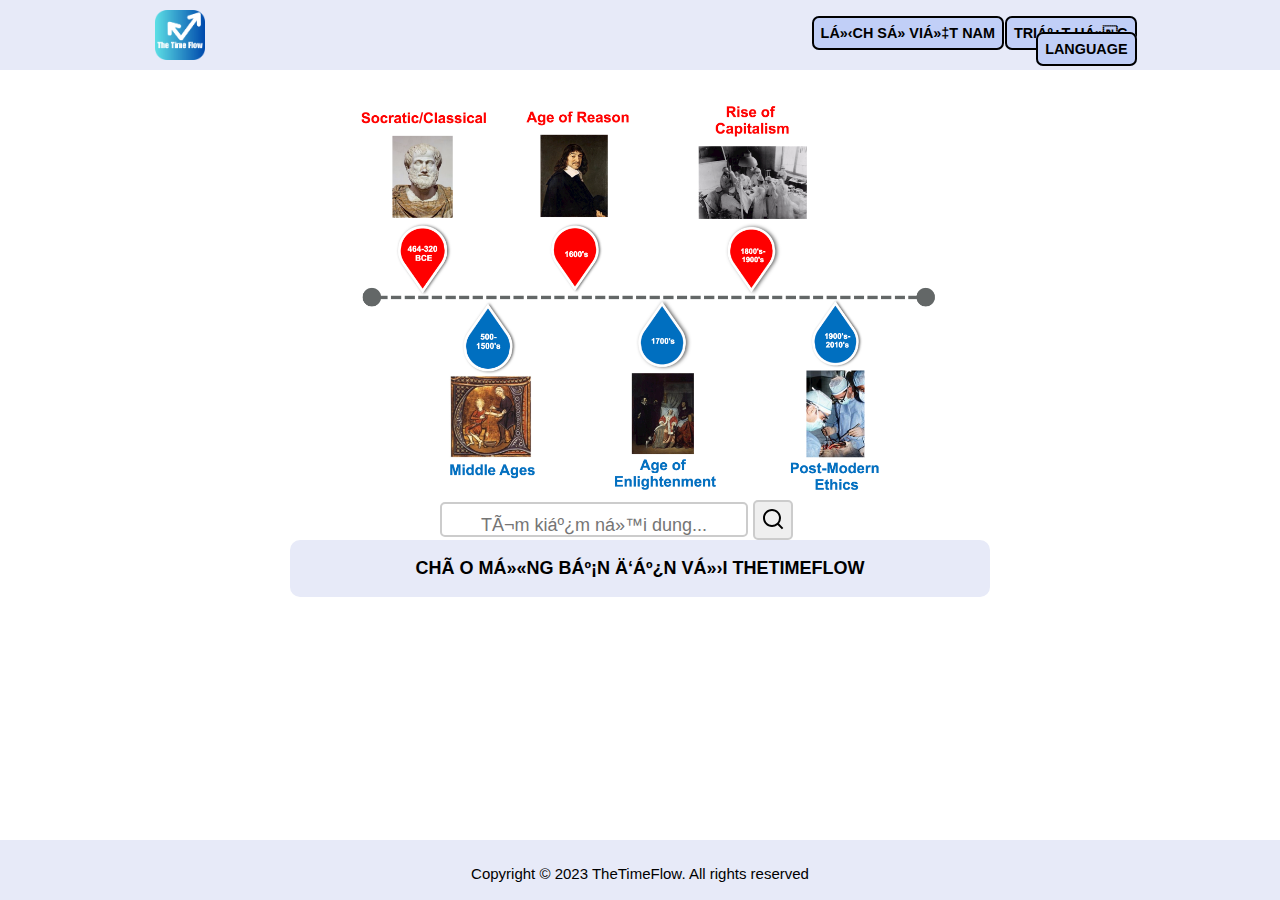
<file: Old/index_old.html>
<!DOCTYPE html>
<html>
<head>
	<title>TTF Home page</title>
	<link rel="icon" href="img/TTF-log.png">
	<link rel="stylesheet" type="text/css" href="css/style.css">
</head>
<body>
	<header>
		<div class="page">
			<div class="header1">
				<a href="/">
					<img src="img/TTF-log.png" width="50" height="50" id="logo">
				</a>
			</div>
			<div class="header2">
				<nav>
					<a href="lich-su-vn.html" target="_blank">Lịch sử Việt Nam</a>
					<a href="triet-hoc.html" target="_blank">Triết học</a>
					<a>Language</a>
				</nav>
			</div>
		</div>
	</header>

	<main>
		<div class="homeimg">
			<img src="img/home-page/philosophy-timeline.png">
		</div>

		<div class="search-container">
			<form method="get" action="/search" role="search" accept-charset="UTF-8">
				<input name="utf8" type="text" placeholder="Tìm kiếm nội dung..." autocomplete="off">
				<button type="submit" aria-label="Search">
					<svg xmlns="http://www.w3.org/2000/svg" width="24" height="24" viewBox="0" aria-hidden="true" focusable="false"><path d="m18.031 16.617 4.283 4.282-1.415 1.415-4.282-4.283A8.96 8.96 0 0 1 11 20c-4.968 0-9-4.032-9-9s4.032-9 9-9 9 4.032 9 9a8.96 8.96 0 0 1-1.969 5.617zm-2.006-.742A6.977 6.977 0 0 0 18 11c0-3.868-3.133-7-7-7-3.868 0-7 3.132-7 7 0 3.867 3.132 7 7 7a6.977 6.977 0 0 0 4.875-1.975l.15-.15z"></path></svg>
				</button>
					</div>
				</div>
			</form>
		</div>

		<div class="column1">
			<p class="col1-heading">Chào mừng bạn đến với TheTimeFlow</p>
			<p>
				
			</p>
		</div>
	</main>

	<footer>
		<p>Copyright &copy; 2023 TheTimeFlow. All rights reserved</p>
	</footer>
</body>
</html>
</file>
<file: css/index.css>
body{
	background-color: #F6FAFB;
	margin: 0;
	font-family: 'Helvetica', 'Arial', sans-serif;
	font-size: 20px;
	line-height: 40px;
}

header{
	background-color: #E7EAF8;
	text-align: center;
	padding-top: 50px;
	padding-bottom: 30px;
}

h1,h2{
	font-family: 'Merriweather', serif;
}

/*Header style*/

header h1{
	color: #DC1602;
	font-size: 50px;
}

header img{
	border-radius: 100px;
	width: 700px;
	border: 10px solid #D31E03;
}

/*Main style*/

main{
	max-width: 1000px;
	margin: 0 auto;
	padding: 50px;
}

main img{
	border-radius: 10px;
	max-width: 100%;
}

h2{
	font-size: 35px;
	color: #062EEB;
	margin: 40px 0 10px;
}

a{
	color: #0902DC;
	padding: 7px;
}
a:hover{
	color: #010F7B;
	background-color: #BDC5FF;
	border-radius: 7px;
	padding: 7px;
}
span{
	background-color: #E4E4E8;
	border-radius: 7px;
	padding: 7px;
	border: 3px solid #000000;
}

footer{
	background-color: #E7EAF8;
	text-align: center;
	padding: 7px;
}
footer a:hover{
/*	
	opacity: .5;
	background-color: transparent;*/
	color: #0902DC;
	padding: 7px;
}
p.caption{
	color: #9B9C9E;
	text-align: center;
	font-style: italic;
	margin-top: 0;
}
</file>
<file: assets/css/style_subpage.css>
* {
  margin: 0;
}

body {
  font-family: "Open Sans", sans-serif;
  color: #444444;
  min-height: 100vh;
  display: flex;
  flex-direction: column;
}

main {
  flex: 1 0 auto;
}

a {
  color: #1acc8d;
  text-decoration: none;
}

a:hover {
  color: #34e5a6;
  text-decoration: none;
}

h1,
h2,
h3,
h4,
h5,
h6 {
  font-family: "Montserrat", sans-serif;
}

/*--------------------------------------------------------------
# Preloader
--------------------------------------------------------------*/
#preloader {
  position: fixed;
  top: 0;
  left: 0;
  right: 0;
  bottom: 0;
  z-index: 9999;
  overflow: hidden;
  background: #fff;
}

#preloader:before {
  content: "";
  position: fixed;
  top: calc(50% - 30px);
  left: calc(50% - 30px);
  border: 6px solid #1acc8d;
  border-top-color: #d2f9eb;
  border-radius: 50%;
  width: 60px;
  height: 60px;
  animation: animate-preloader 1s linear infinite;
}

@keyframes animate-preloader {
  0% {
    transform: rotate(0deg);
  }
  100% {
    transform: rotate(360deg);
  }
}
/*--------------------------------------------------------------
# Back to top button
--------------------------------------------------------------*/
.back-to-top {
  position: fixed;
  visibility: hidden;
  opacity: 0;
  right: 15px;
  bottom: 15px;
  z-index: 996;
  background: #fff;
  width: 40px;
  height: 40px;
  border-radius: 50px;
  transition: all 0.4s;
  border: 3px solid #010483;
}

.back-to-top i {
  font-size: 28px;
  color: #010483;
  line-height: 0;
}

.back-to-top:hover {
  background: #2be4a2;
  color: #fff;
}

.back-to-top.active {
  visibility: visible;
  opacity: 1;
}

/*--------------------------------------------------------------
# Disable AOS delay on mobile
--------------------------------------------------------------*/
@media screen and (max-width: 768px) {
  [data-aos-delay] {
    transition-delay: 0 !important;
  }
}
/*--------------------------------------------------------------
# Header
--------------------------------------------------------------*/
#header {
  background: #010351;
  height: 70px;
}

#header a {
  color: #fff;
  border-radius: 30px;
}

#header a:hover {
  background: #010351;
  border: 2px solid #fff;
}

#header .navbar a.active {
  color: #fff;
  background: #010351;
  border: 2px solid #fff;
}

#header .navbar .dropdown ul a {
  color: #010483;
}

#header .navbar .dropdown ul a:hover {
  color: #010483;
  background: #fff;
  border: 2px #fff;
}

#header .logo img {
  width: 60px;
  height: 60px;
  text-align: center;
  border: 3px solid #fff;
  border-radius: 50px;
}

#header .logo h1 a,
#header .logo h1 a:hover {
  color: #fff;
  border: 3px solid #fff;
  text-decoration: none;
  background: #010351;
  padding: 13px;
  border-radius: 30px;
}

#header .mobile-nav-toggle {
  color: #fff;
}

#header .logo {
  display: flex;
}

#header .logo h1 {
  margin-left: 5px;
  margin-top: 5px;
  font-size: 24px;
  padding-top: 10px;
  font-weight: 700;
  text-align: right;
}

/*--------------------------------------------------------------
# Navigation Menu
--------------------------------------------------------------*/
/**
* Desktop Navigation 
*/
.navbar {
  padding: 0;
}

.navbar ul {
  margin: 0;
  padding: 0;
  display: flex;
  list-style: none;
  align-items: center;
}

.navbar li {
  position: relative;
}

.navbar a,
.navbar a:focus {
  display: flex;
  align-items: center;
  justify-content: space-between;
  padding: 10px 20px 10px 20px;
  font-size: 15px;
  font-weight: 500;
  font-family: "Poppins", sans-serif;
  color: #010483;
  /*  white-space: nowrap;*/
  /*  transition: 0.3s;*/
  border: 2px;
  border-radius: 30px;
}

.navbar a i,
.navbar a:focus i {
  font-size: 12px;
  line-height: 0;
  margin-left: 5px;
}

.navbar > ul > li > a:before {
  content: "";
  position: absolute;
  width: 0;
  height: 2px;
  bottom: 3px;
  left: 30px;
  background-color: #1acc8d;
  visibility: hidden;
  width: 0px;
  transition: all 0.3s ease-in-out 0s;
}

.navbar a:hover:before,
.navbar li:hover > a:before,
.navbar .active:before {
  visibility: invisible;
  width: 25px;
}

.navbar a:hover,
.navbar .active,
.navbar .active:focus,
.navbar li:hover > a {
  color: #010483;
  border: 2px solid #010483;
  /*  background: #010483;*/
  border-radius: 30px;
  padding-right: 18.4px;
  padding-left: 18.4px;
}

.navbar .dropdown ul {
  display: block;
  position: absolute;
  left: 10px;
  top: calc(100% + 10px);
  margin: 0;
  padding: 10px 0px;
  z-index: 99;
  opacity: 0;
  visibility: hidden;
  background: #fff;
  box-shadow: 0px 0px 30px 0px rgba(0, 0, 0, 0.4);
  transition: 0.3s;
  border-radius: 20px;
}

.navbar .dropdown ul li {
  min-width: 100px;
  max-width: 200px;
}

.navbar .dropdown ul a {
  padding: 10px 20px;
  font-size: 14px;
  font-weight: 500;
  text-transform: none;
  color: #010483;
  border-radius: 30px;
  border: 2px;
}

.navbar .dropdown ul a i {
  font-size: 12px;
}

.navbar .dropdown ul a:hover,
.navbar .dropdown ul .active:hover,
.navbar .dropdown ul li:hover > a {
  color: #008CF8;
  /*  border: 3px solid #010483;*/
}

.navbar .dropdown:hover > ul {
  opacity: 1;
  top: 100%;
  visibility: visible;
}

.navbar .dropdown .dropdown ul {
  top: 0;
  left: calc(100% - 30px);
  visibility: hidden;
}

.navbar .dropdown .dropdown:hover > ul {
  opacity: 1;
  top: 0;
  left: 100%;
  visibility: visible;
}

@media (max-width: 1366px) {
  .navbar .dropdown .dropdown ul {
    left: -90%;
  }
  .navbar .dropdown .dropdown:hover > ul {
    left: -100%;
  }
}
/**
* Mobile Navigation 
*/
.mobile-nav-toggle {
  color: #010483;
  font-size: 28px;
  cursor: pointer;
  display: none;
  line-height: 0;
  transition: 0.5s;
}

@media (max-width: 990px) {
  .mobile-nav-toggle {
    display: block;
  }
  .navbar ul {
    display: none;
  }
}
.navbar-mobile {
  position: fixed;
  overflow: hidden;
  top: 0;
  right: 0;
  left: 0;
  bottom: 0;
  background: rgba(1, 3, 91, 0.9);
  transition: 0.3s;
  z-index: 999;
}

.navbar-mobile .mobile-nav-toggle {
  position: absolute;
  top: 15px;
  right: 15px;
}

.navbar-mobile ul {
  color: #010483;
  display: block;
  width: 70%;
  position: absolute;
  top: 55px;
  right: 15px;
  bottom: 15px;
  left: 15px;
  padding: 10px 0;
  border-radius: 10px;
  background-color: #fff;
  overflow-y: auto;
  transition: 0.3s;
  left: 60%;
}

.navbar-mobile > ul > li > a:before {
  left: 20px;
}

.navbar-mobile a,
.navbar-mobile a:focus {
  padding: 10px 20px;
  font-size: 15px;
  color: #010483 !important;
}

.navbar-mobile a:hover,
.navbar-mobile .active,
.navbar-mobile li:hover > a {
  color: #fff !important;
  background: #010351;
}

.navbar-mobile .getstarted,
.navbar-mobile .getstarted:focus {
  margin: 15px;
}

.navbar-mobile .dropdown ul {
  max-width: 100%;
}

.navbar-mobile .dropdown ul,
.navbar-mobile .dropdown .dropdown ul {
  position: static;
  display: none;
  margin: 10px 20px;
  padding: 10px 0;
  z-index: 99;
  opacity: 1;
  visibility: visible;
  background: #fff;
  box-shadow: 0px 0px 30px rgba(127, 137, 161, 0.25);
}

.navbar-mobile .dropdown ul li,
.navbar-mobile .dropdown .dropdown ul li {
  min-width: 30%;
}

.navbar-mobile .dropdown ul a,
.navbar-mobile .dropdown .dropdown ul a {
  padding: 10px 20px;
}

.navbar-mobile .dropdown ul a i,
.navbar-mobile .dropdown .dropdown ul a i {
  font-size: 12px;
}

.navbar-mobile .dropdown ul a:hover,
.navbar-mobile .dropdown ul .active:hover,
.navbar-mobile .dropdown ul li:hover > a,
.navbar-mobile .dropdown .dropdown ul a:hover,
.navbar-mobile .dropdown .dropdown ul .active:hover,
.navbar-mobile .dropdown .dropdown ul li:hover > a {
  color: #010483 !important;
}

.navbar-mobile .dropdown > .dropdown-active,
.navbar-mobile .dropdown .dropdown > .dropdown-active {
  display: block;
}

/*--------------------------------------------------------------
# Hero Section
--------------------------------------------------------------*/
#hero {
  width: 100%;
  background: url("../img/hero-bg.jpg");
  position: relative;
  padding: 120px 0 0 0;
}

#hero:before {
  content: "";
  background: rgba(202, 233, 255, 0.7);
  /*  rgba(2, 5, 161, 0.91);*/
  position: absolute;
  bottom: 0;
  top: 0;
  left: 0;
  right: 0;
}

#hero h1 {
  margin: 0 0 20px 0;
  font-size: 40px;
  font-weight: 700;
  line-height: 56px;
  color: #010483;
}

#hero h1 span {
  color: #990100;
  /*  #fff;*/
  /*  border-bottom: 4px solid #1acc8d;*/
}

#hero .col-lg-4-1 {
  flex: 0 0 auto;
  min-width: 35%;
  max-width: 40%;
}

#hero .img-intro {
  max-width: 120%;
  /*  margin-left: -120px;*/
}

#hero .btn-get-started {
  font-family: "Montserrat", sans-serif;
  font-weight: 500;
  font-size: 20px;
  margin-top: 30px;
  letter-spacing: 1px;
  display: inline-block;
  padding: 15px 30px;
  border-radius: 50px;
  transition: 0.5s;
  color: #fff;
  background: #010483;
  /*  #1acc8d;*/
}

#hero .btn-get-started:hover {
  background: #3772ff;
}

#hero .animated {
  animation: up-down 2s ease-in-out infinite alternate-reverse both;
}

@media (min-width: 1024px) {
  #hero {
    background-attachment: fixed;
  }
}
@media (max-width: 991px) {
  #hero {
    padding-top: 80px;
  }
  #hero .animated {
    animation: none;
  }
  #hero .hero-img {
    text-align: center;
  }
  #hero .hero-img img {
    max-width: 200%;
  }
  #hero h1 {
    font-size: 25px;
    line-height: 32px;
    margin-bottom: 10px;
  }
  #hero h2 {
    font-size: 18px;
    line-height: 24px;
    margin-bottom: 30px;
  }
}
@keyframes up-down {
  0% {
    transform: translateY(10px);
  }
  100% {
    transform: translateY(-10px);
  }
}
.hero-waves {
  display: block;
  margin-top: 60px;
  width: 100%;
  height: 60px;
  z-index: 5;
  position: relative;
}

.wave1 use {
  animation: move-forever1 10s linear infinite;
  animation-delay: -2s;
}

.wave2 use {
  animation: move-forever2 8s linear infinite;
  animation-delay: -2s;
}

.wave3 use {
  animation: move-forever3 6s linear infinite;
  animation-delay: -2s;
}

@keyframes move-forever1 {
  0% {
    transform: translate(85px, 0%);
  }
  100% {
    transform: translate(-90px, 0%);
  }
}
@keyframes move-forever2 {
  0% {
    transform: translate(-90px, 0%);
  }
  100% {
    transform: translate(85px, 0%);
  }
}
@keyframes move-forever3 {
  0% {
    transform: translate(-90px, 0%);
  }
  100% {
    transform: translate(85px, 0%);
  }
}
/*--------------------------------------------------------------
# Sections General
--------------------------------------------------------------*/
section {
  padding: 60px 0;
  overflow: hidden;
}

.section-bg {
  background-color: #f5f5ff;
}

.section-title {
  padding-top: 40px;
  border-top: 2px solid #e3d5ca;
}

.section-title h2 {
  font-size: 14px;
  font-weight: 500;
  padding-bottom: 20px;
  line-height: 1px;
  margin: 0 0 5px 0;
  letter-spacing: 2px;
  text-transform: uppercase;
  color: #aaaaaa;
  font-family: "Poppins", sans-serif;
}

.section-title h2::after {
  content: "";
  width: 120px;
  height: 1px;
  display: inline-block;
  background: #1acc8d;
  margin: 4px 10px;
}

.section-title p {
  text-align: center;
  font-weight: 600;
  font-size: 40px;
  color: #010483;
  /*  text-transform: uppercase;*/
  font-family: "Poppins", sans-serif;
  color: #010483;
}

/*--------------------------------------------------------------
# Breadcrumbs
--------------------------------------------------------------*/
.breadcrumbs {
  padding: 20px 0;
  background-color: #fafaff;
  min-height: 40px;
  margin-top: 80px;
}

@media (max-width: 992px) {
  .breadcrumbs {
    margin-top: 64px;
  }
}
.breadcrumbs h2 {
  font-size: 24px;
  font-weight: 400;
  margin: 0;
}

@media (max-width: 992px) {
  .breadcrumbs h2 {
    margin: 0 0 10px 0;
  }
}
.breadcrumbs ol {
  display: flex;
  flex-wrap: wrap;
  list-style: none;
  padding: 0;
  margin: 0;
  font-size: 14px;
}

.breadcrumbs ol li + li {
  padding-left: 10px;
}

.breadcrumbs ol li + li::before {
  display: inline-block;
  padding-right: 10px;
  color: #6c757d;
  content: "/";
}

@media (max-width: 768px) {
  .breadcrumbs .d-flex {
    display: block !important;
  }
  .breadcrumbs ol {
    display: block;
  }
  .breadcrumbs ol li {
    display: inline-block;
  }
}
/*--------------------------------------------------------------
# Details
--------------------------------------------------------------*/
.details .content + .content {
  margin-top: 100px;
}

.intro-size {
  width: 600px;
  margin: 0 auto;
}

.intro {
  text-align: center;
  font-weight: 600;
  font-size: 40px;
  color: #010483;
  margin-top: -20px;
  /*  padding-bottom: 20px;*/
  /*  padding-top: -50px;*/
}

.details .content h3 {
  font-weight: 500;
  font-size: 20px;
  color: #010483;
  text-indent: 60px;
  line-height: 30px;
  word-spacing: 3px;
  margin-bottom: 30px;
  text-align: justify;
}

.details .content ul {
  list-style: none;
  padding: 0;
}

.details .content ul li {
  padding-bottom: 0px;
}

.details .content ul i {
  font-size: 20px;
  padding-right: 4px;
  color: #1acc8d;
}

.details .content p:last-child {
  margin-bottom: 0;
}

.details .img1 {
  border-radius: 50px;
  border: 5px solid #010483;
  max-width: 75%;
  margin: 50px;
  box-shadow: 10px 10px 10px 0px rgba(0, 0, 0, 0.4);
}

.details .img2 {
  border-radius: 50px;
  border: 5px solid #010483;
  max-width: 70%;
  margin: 50px;
  box-shadow: 10px 10px 10px 0px rgba(0, 0, 0, 0.4);
}

/*--------------------------------------------------------------
# Testimonials
--------------------------------------------------------------*/
.testimonials {
  padding: 30px 0;
  /*  background: url("../img/cta-bg.jpg") no-repeat;*/
  /*  background-position: center center;*/
  /*  background-size: cover;*/
  position: relative;
  border-top: 2px solid #e3d5ca;
}

.testimonials h1 {
  text-align: center;
  padding-bottom: 40px;
  color: #010483;
  font-weight: 600;
  font-size: 40px;
  color: #010483;
}

.testimonials::before {
  content: "";
  position: absolute;
  left: 0;
  right: 0;
  top: 0;
  bottom: 0;
  /*  background: rgba(1, 3, 111, 0.8);*/
}

.testimonials .section-header {
  margin-bottom: 40px;
}

.testimonials .testimonials-carousel,
.testimonials .testimonials-slider {
  overflow: hidden;
}

.testimonials .testimonial-item {
  text-align: center;
  color: #010483;
}

.testimonials .testimonial-item .testimonial-img {
  width: 100px;
  border-radius: 50%;
  border: 6px solid #010483;
  margin: 0 auto;
}

.testimonials .testimonial-item h3 {
  font-size: 20px;
  font-weight: bold;
  margin: 10px 0 5px 0;
  color: #010483;
}

.testimonials .testimonial-item h4 {
  font-size: 14px;
  color: #010483;
  margin: 0 0 15px 0;
}

.testimonials .testimonial-item .quote-icon-left,
.testimonials .testimonial-item .quote-icon-right {
  color: #010483;
  font-size: 26px;
}

.testimonials .testimonial-item .quote-icon-left {
  display: inline-block;
  left: -5px;
  position: relative;
}

.testimonials .testimonial-item .quote-icon-right {
  display: inline-block;
  right: -5px;
  position: relative;
  top: 10px;
}

.testimonials .testimonial-item p {
  font-style: italic;
  margin: 0 auto 15px auto;
  color: #010483;
}

.testimonials .swiper-pagination {
  margin-top: 20px;
  position: relative;
}

.testimonials .swiper-pagination .swiper-pagination-bullet {
  width: 12px;
  height: 12px;
  opacity: 1;
  background-color: #010483;
}

.testimonials .swiper-pagination .swiper-pagination-bullet-active {
  background-color: orange;
}

@media (min-width: 1024px) {
  .testimonials {
    background-attachment: fixed;
  }
}
@media (min-width: 992px) {
  .testimonials .testimonial-item p {
    width: 80%;
  }
}
/*--------------------------------------------------------------
# Contact
--------------------------------------------------------------*/
.contact .info {
  width: 100%;
  background: #fff;
}

.contact .info i {
  font-size: 20px;
  color: #3f43fd;
  float: left;
  width: 44px;
  height: 44px;
  background: #f0f0ff;
  display: flex;
  justify-content: center;
  align-items: center;
  border-radius: 50px;
  transition: all 0.3s ease-in-out;
}

.contact .info h4 {
  padding: 0 0 0 60px;
  font-size: 22px;
  font-weight: 600;
  margin-bottom: 5px;
  color: #010483;
}

.contact .info p {
  padding: 0 0 0 60px;
  margin-bottom: 0;
  font-size: 14px;
  color: #0205a1;
}

.contact .info .email,
.contact .info .phone {
  margin-top: 40px;
}

.contact .info .email:hover i,
.contact .info .address:hover i,
.contact .info .phone:hover i {
  background: #010483;
  color: #fff;
}

.contact .php-email-form {
  width: 100%;
  background: #fff;
}

.contact .php-email-form .form-group {
  padding-bottom: 8px;
}

.contact .php-email-form .error-message {
  display: none;
  color: #fff;
  background: #ed3c0d;
  text-align: left;
  padding: 15px;
  font-weight: 600;
}

.contact .php-email-form .error-message br + br {
  margin-top: 25px;
}

.contact .php-email-form .sent-message {
  display: none;
  color: #fff;
  background: #18d26e;
  text-align: center;
  padding: 15px;
  font-weight: 600;
}

.contact .php-email-form .loading {
  display: none;
  background: #fff;
  text-align: center;
  padding: 15px;
}

.contact .php-email-form .loading:before {
  content: "";
  display: inline-block;
  border-radius: 50%;
  width: 24px;
  height: 24px;
  margin: 0 10px -6px 0;
  border: 3px solid #18d26e;
  border-top-color: #eee;
  animation: animate-loading 1s linear infinite;
}

.contact .php-email-form input,
.contact .php-email-form textarea {
  border-radius: 20px;
  box-shadow: none;
  font-size: 16px;
  width: 100%;
}

.contact .php-email-form input {
  height: 44px;
}

.contact .php-email-form textarea {
  padding: 10px 12px;
}

.contact .php-email-form button[type=submit] {
  background: #010483;
  border: 0;
  padding: 10px 30px;
  color: #fff;
  transition: 0.4s;
  border-radius: 50px;
  font-size: 16px;
}

.contact .php-email-form button[type=submit]:hover {
  background: #3772ff;
}

@keyframes animate-loading {
  0% {
    transform: rotate(0deg);
  }
  100% {
    transform: rotate(360deg);
  }
}
/*============================================================*/
/*--------------------Footer----------------------------------*/
/*============================================================*/
#footer {
  background: #010351;
  padding-bottom: 25px;
  color: #fff;
  font-size: 16px;
  width: 100%;
}

#footer .footer-top {
  position: absolute;
  top: 0;
  right: -2px;
  bottom: 0;
  border: 0;
  background: none;
  font-size: 16px;
  padding: 0 20px;
  background: #1acc8d;
  color: #fff;
  transition: 0.3s;
  border-radius: 50px;
}

#footer .copyright {
  border-top: 1px solid #010479;
  text-align: center;
  padding-top: 25px;
}

/*============================================================*/
/*---------------------Search button--------------------------*/
/*============================================================*/
.form-control {
  margin-right: -30px;
  margin-top: 30px;
  display: block;
  width: 70%;
  padding: 12px;
  font-size: 20px;
  font-weight: 400;
  line-height: 1.5;
  -webkit-appearance: none;
     -moz-appearance: none;
          appearance: none;
  border-radius: 30px;
  border-width: 2px;
  border-color: #010483;
}

.btn {
  text-align: center;
  vertical-align: middle;
  margin-top: 29.5px;
  margin-left: -15px;
  border-radius: 25px;
  padding: 4.5px;
  border: 2px #fff;
}

/*=====================================================================================*/
/*----------------------------------Timeline-------------------------------------------*/
/*=====================================================================================*/
:root {
  --numDots: 8;
  --parentWidthBase: 1;
  --parentWidth: calc(var(--parentWidthBase) * 80vw);
  --parentMaxWidth: 1000px;
  --dotWidth: 30px;
  --active: #AEB6BF ;
  --inactive: #010483;
}

main {
  font-family: "Montserrat", sans-serif;
  /* font-weight: 500; */
  padding: 0;
  display: flex;
  flex-direction: column;
  position: relative;
}

main h1 {
  text-align: center;
  font-weight: 600;
  font-size: 35px;
  color: #010483;
  margin: 100px 0;
}

main .flex-parent {
  display: flex;
  flex-direction: column;
  justify-content: center;
  align-items: center;
  width: 100%;
  height: 100%;
}

main .input-flex-container {
  display: flex;
  justify-content: space-around;
  align-items: center;
  width: var(--parentWidth);
  height: 100px;
  max-width: var(--parentMaxWidth);
  position: relative;
  z-index: 0;
}

/* Add styles for .input, .input:hover, .input.active, .input.active ~ .input, and .input span here */
main .main-info {
  width: 50px;
  height: 50px;
  background-color: #990100;
  position: relative;
  border-radius: 50%;
}

main .input {
  width: var(--dotWidth);
  height: var(--dotWidth);
  background-color: var(--active);
  position: relative;
  border-radius: 50%;
}

main .input:hover {
  cursor: pointer;
}

main .main-info::after,
main .input::before {
  content: "";
  display: block;
  position: absolute;
  z-index: -1;
  top: 50%;
  transform: translateY(-50%);
  background-color: var(--active);
  height: 5px;
  width: calc(var(--parentWidth) / var(--numDots));
  max-width: calc(var(--parentWidth) / var(--numDots));
}

main .input.active,
main .input.active::before {
  background-color: var(--active);
}

main .input.active::after {
  background-color: var(--inactive);
}

main .main-info span,
main .input span {
  font-weight: 700;
}

main .main-info span::before {
  color: #990100;
}

main .input span::before {
  color: var(--active);
  font-size: 20px;
}

main .input span::after {
  color: var(--active);
  font-size: 20px;
}

main .input.active {
  background-color: var(--inactive);
}

main .main-info span,
main .input span {
  width: 1px;
  height: 1px;
  position: absolute;
  top: 50%;
  left: 50%;
  visibility: hidden;
}

main .main-info span::before,
main .main-info span::after,
main .input span::before,
main .input span::after {
  visibility: visible;
  position: absolute;
}

main .input span::after {
  content: attr(data-year);
  text-align: center;
  width: 100px;
  top: 25px;
  transform: translateX(-50%);
  font-size: 17px;
}

main .main-info span::before {
  content: attr(data-info);
  text-align: center;
  top: -100px;
  width: 120px;
  transform: translateX(-50%) rotateZ(0deg);
  font-size: 22px;
  text-indent: -10px;
}

main .input span::before {
  content: attr(data-info);
  text-align: center;
  top: -90px;
  width: 100px;
  transform: translateX(-50%) rotateZ(0deg);
  font-size: 17px;
  text-indent: -10px;
}

main .input.active span::before {
  content: attr(data-info);
  text-align: center;
  color: var(--inactive);
  top: -90px;
  width: 100px;
  transform: translateX(-50%) rotateZ(0deg);
  font-size: 17px;
  text-indent: -10px;
}

main .input.active span::after {
  content: attr(data-year);
  text-align: center;
  color: var(--inactive);
  width: 100px;
  top: 25px;
  transform: translateX(-50%);
  font-size: 17px;
}/*# sourceMappingURL=style_subpage.css.map */
</file>
<file: Old/css/style.css>
body{
	background-color: white;
	margin: 0;
	font-family: 'Helvetica', 'Arial', sans-serif;
	/*font-size: 20px;
	line-height: 40px;*/
}
header{
	background-color: #E7EAF8;
	height: 60px;
	padding-top: 10px;
	padding-left: 10px;
	padding-bottom: 0px;
}
.page{
	width: 1000px;
	margin: 0px auto 0px auto;
}
div{
	display: block;
}
.header1{
	float: left;
	margin: 0 10px 0 10px;
}

nav{
	text-align: right;
	text-transform: uppercase;
	font-size: 90%;
	width: 400px;
	float: right;
	margin: 15px 10px 15px 10px;
	display: block;
	font-weight: bolder;
}
nav a{
	color: black;
	background-color: #C1CFF7;
	border-radius: 7px;
	border: 2px solid black;
	padding: 7px;
	margin: 0 -1.5px;
	text-decoration: none;
}

.header2{
	width: 400px;
	float: right;

}
footer{
	background-color: #E7EAF8;
	text-align: center;
	font-size: 15px;
	padding-top: 10px;
	height: 50px;
	display: block;
	position: fixed;
	bottom: 0;
	width: 100%;
}

.homeimg{
	display: flex;
	justify-content: center;
}
main{
	max-width: 1000px;
	margin: 0 auto;
	padding: 30px;
	font-size: 18px;
}
main img{
	border-radius: 10px;
	max-width: 100%;
	height: 400px;
}

.column1{
	max-width: 700px;
	margin: 0 auto;
	background-color: #E7EAF8;
	border-radius: 10px;
	display: flex;
	justify-content: center;
}
p.col1-heading{
	color: black;
	font-weight: bold;
	text-transform: uppercase;
	text-align: center;
}

.search-container{
	display: flex;
	max-width: 400px;
	align-items: center;
	margin: 0 auto;
}
form{
	display: block;
	width: 400px;
}

input[type="text"]{
	padding-top: 15px;
	width: 75%; 
	border: 2px solid #ccc;
	border-radius: 5px;
}
input[type="text"]::placeholder {
  font-size: 18px;
  text-align: center;
  cursor: text; 
}

button[type="submit"] {
	border: none;
	border-radius: 5px;
	border: 2px solid #ccc;
	height: 40px;
	cursor: pointer;
}
</file>
<file: assets/css/style.css>
/**
* Template Name: Bootslander
* Updated: Jul 27 2023 with Bootstrap v5.3.1
* Template URL: https://bootstrapmade.com/bootslander-free-bootstrap-landing-page-template/
* Author: BootstrapMade.com
* License: https://bootstrapmade.com/license/
*/

/*--------------------------------------------------------------
# General
--------------------------------------------------------------*/
body {
  font-family: "Open Sans", sans-serif;
  color: #444444;
}

main{
  flex: 1 0 auto;
}

a {
  color: #1acc8d;
  text-decoration: none;
}

a:hover {
  color: #34e5a6;
  text-decoration: none;
}

h1,
h2,
h3,
h4,
h5,
h6 {
  font-family: "Montserrat", sans-serif;
}

/*--------------------------------------------------------------
# Preloader
--------------------------------------------------------------*/
#preloader {
  position: fixed;
  top: 0;
  left: 0;
  right: 0;
  bottom: 0;
  z-index: 9999;
  overflow: hidden;
  background: #fff;
}

#preloader:before {
  content: "";
  position: fixed;
  top: calc(50% - 30px);
  left: calc(50% - 30px);
  border: 6px solid #1acc8d;
  border-top-color: #d2f9eb;
  border-radius: 50%;
  width: 60px;
  height: 60px;
  animation: animate-preloader 1s linear infinite;
}

@keyframes animate-preloader {
  0% {
    transform: rotate(0deg);
  }

  100% {
    transform: rotate(360deg);
  }
}

/*--------------------------------------------------------------
# Back to top button
--------------------------------------------------------------*/
.back-to-top {
  position: fixed;
  visibility: hidden;
  opacity: 0;
  right: 15px;
  bottom: 15px;
  z-index: 996;
  background: #fff;
  width: 40px;
  height: 40px;
  border-radius: 50px;
  transition: all 0.4s;
  border: 3px solid #010483;
}

.back-to-top i {
  font-size: 28px;
  color: #010483;
  line-height: 0;
}

.back-to-top:hover {
  background: #cae9ff;
  color: #fff;
}

.back-to-top.active {
  visibility: visible;
  opacity: 1;
}

/*--------------------------------------------------------------
# Disable AOS delay on mobile
--------------------------------------------------------------*/
@media screen and (max-width: 768px) {
  [data-aos-delay] {
    transition-delay: 0 !important;
  }
}

/*--------------------------------------------------------------
# Header
--------------------------------------------------------------*/
#header {
  height: 80px;
  transition: all 0.5s;
  z-index: 997;
  transition: all 0.5s;
  background: rgba(1, 4, 136, 0.9);
}

#header.header-transparent {
  background: transparent;
}

#header.header-scrolled {
  background: #010351;
  height: 70px; 
}

#header.header-scrolled a{
  color: #fff; 
  border-radius: 30px;
}

#header.header-scrolled a:hover{
  color: #fff; 
  background: #010351;
  border: 2px solid #fff;
}

#header.header-scrolled .navbar a.active{
  color: #fff; 
  background: #010351;
  border: 2px solid #fff;
}

#header.header-scrolled .navbar .dropdown ul a {
  color: #010483;
}

#header.header-scrolled .navbar .dropdown ul a:hover {
  color: #008CF8;
  background: #fff;
  border: 2px #fff;
}

#header.header-scrolled .logo img{
  border: 3px solid #fff;
  border-radius: 50px;
}

#header.header-scrolled .logo h1 a{
  background: none;
  border: 3px solid #fff;
}

#header.header-scrolled .mobile-nav-toggle {
  color: #fff;
}

#header.header-scrolled .navbar-mobile {
  background: rgba(1, 3, 91, 0.9);
}

#header.header-scrolled .navbar-mobile a,
.navbar-mobile a:focus {
  color: #010483;
}

#header.header-scrolled .navbar-mobile a:hover,
.navbar-mobile .active,
.navbar-mobile li:hover>a {
  color: #fff;
}

#header .logo{
  display: flex;
}

#header .logo img{
  width: 60px;
  height: 60px;
  text-align: center;
}

#header .logo h1 {
  margin-left: 5px;
  margin-top: 5px;
  font-size: 24px;
  padding-top: 10px;
  font-weight: 700;
  text-align: right;
}

#header .logo h1 a,
#header .logo h1 a:hover {
  color: #fff;
  text-decoration: none;
  background: #010351;
  padding: 13px;
  border-radius: 30px;
}

/*--------------------------------------------------------------
# Navigation Menu
--------------------------------------------------------------*/
/**
* Desktop Navigation 
*/
.navbar {
  padding: 0;
}

.navbar ul {
  margin: 0;
  padding: 0;
  display: flex;
  list-style: none;
  align-items: center;
}

.navbar li {
  position: relative;
}

.navbar li .top-up-box{
  position: relative;
  display: inline-block;
}

.navbar li .top-up-box a:after{
  content: "";
  visibility: hidden;
  width: 160px;
  background-color: #333;
  color: #fff;
  text-align: center;
  border-radius: 6px;
  padding: 5px;
  position: absolute;
  z-index: 1;
  bottom: 125%;
  left: 50%;
  transform: translateX(-50%);
  opacity: 0;
  transition: opacity 0.3s;
}

.navbar li .top-up-box a:focus:after{
  visibility: visible;
  opacity: 1;
}

=====================

=================

.navbar li .top-up-box:hover .tool-tip{
  visibility: visible;
  opacity: 1;
}

.navbar a,
.navbar a:focus {
  display: flex;
  align-items: center;
  justify-content: space-between;
  padding: 10px 20px 10px 20px;
  font-size: 15px;
  font-weight: 500;
  font-family: "Poppins", sans-serif;
  color: #010483;
/*  white-space: nowrap;*/
/*  transition: 0.3s;*/
  border: 2px;
  border-radius: 30px;
}

.navbar a i,
.navbar a:focus i {
  font-size: 12px;
  line-height: 0;
  margin-left: 5px;
}

.navbar>ul>li>a:before {
  content: "";
  position: absolute;
  width: 0;
  height: 2px;
  bottom: 3px;
  left: 30px;
  background-color: #1acc8d;
  visibility: hidden;
  width: 0px;
  transition: all 0.3s ease-in-out 0s;
}

.navbar a:hover:before,
.navbar li:hover>a:before,
.navbar .active:before {
  visibility: invisible;
  width: 25px;
}

.navbar a:hover,
.navbar .active,
.navbar .active:focus,
.navbar li:hover>a {
  color: #010483;
  border: 2px solid #010483;
/*  background: #010483;*/
  border-radius: 30px;
  padding-right: 18.4px;
  padding-left: 18.4px;
  
}

.navbar .dropdown ul {
  display: block;
  position: absolute;
  left: 10px;
  top: calc(100% + 10px);
  margin: 0;
  padding: 10px 0px;
  z-index: 99;
  opacity: 0;
  visibility: hidden;
  background: #fff;
  box-shadow: 0px 0px 30px 0px rgba(0,0,0, 0.4);
  transition: 0.3s;
  border-radius: 20px;
}

.navbar .dropdown ul li {
  min-width: 100px;
  max-width: 200px;
}

.navbar .dropdown ul a {
  padding: 10px 20px;
  font-size: 14px;
  font-weight: 500;
  text-transform: none;
  color: #010483;
  border-radius: 30px;
  border: 2px;
}

.navbar .dropdown ul a:hover {
  color: #010483!important;
}

.navbar .dropdown ul a i {
  font-size: 12px;
}

.navbar .dropdown ul a:hover,
.navbar .dropdown ul .active:hover,
.navbar .dropdown ul li:hover>a {
  color: #008CF8;
}

.navbar .dropdown:hover >ul{
  opacity: 1;
  top: 100%;
  visibility: visible;
}

.navbar .dropdown .dropdown ul {
  top: 0;
  left: calc(100% - 30px);
  visibility: hidden;
}

.navbar .dropdown .dropdown:hover>ul {
  opacity: 1;
  top: 0;
  left: 100%;
  visibility: visible;
}

@media (max-width: 1366px) {
  .navbar .dropdown .dropdown ul {
    left: -90%;
  }

  .navbar .dropdown .dropdown:hover>ul {
    left: -100%;
  }
}

/**
* Mobile Navigation 
*/
.mobile-nav-toggle {
  color: #010483;
  font-size: 28px;
  cursor: pointer;
  display: none;
  line-height: 0;
  transition: 0.5s;
}

@media (max-width: 990px) {
  .mobile-nav-toggle {
    display: block;
  }

  .navbar ul {
    display: none;
  }
}

.navbar-mobile {
  position: fixed;
  overflow: hidden;
  top: 0;
  right: 0;
  left: 0;
  bottom: 0;
  background: rgba(202, 233, 255, 0.9);
  transition: 0.3s;
  z-index: 999;
}

.navbar-mobile .mobile-nav-toggle {
  position: absolute;
  top: 15px;
  right: 15px;
}

.navbar-mobile ul {
  display: block;
  width: 70%;
  position: absolute;
  top: 55px;
  right: 15px;
  bottom: 15px;
  left: 15px;
  padding: 10px 0;
  border-radius: 10px;
  background-color: #fff;
  overflow-y: auto;
  transition: 0.3s;
  left: 60%;
}

.navbar-mobile>ul>li>a:before {
  left: 20px;
}

.navbar-mobile a,
.navbar-mobile a:focus {
  padding: 10px 20px;
  font-size: 15px;
  color: #010483;
}

.navbar-mobile a:hover,
.navbar-mobile .active,
.navbar-mobile li:hover>a {
  color: #fff!important;
  background: #010351;
}

.navbar-mobile .getstarted,
.navbar-mobile .getstarted:focus {
  margin: 15px;
}

.navbar-mobile .dropdown ul{
  max-width: 100%;
}

.navbar-mobile .dropdown ul,
.navbar-mobile .dropdown .dropdown ul {
  position: static;
  display: none;
  margin: 10px 20px;
  padding: 10px 0;
  z-index: 99;
  opacity: 1;
  visibility: visible;
  background: #fff;
  box-shadow: 0px 0px 30px rgba(127, 137, 161, 0.25);
}

.navbar-mobile .dropdown ul li,
.navbar-mobile .dropdown .dropdown ul li {
  min-width: 30%;
}

.navbar-mobile .dropdown ul a,
.navbar-mobile .dropdown .dropdown ul a {
  padding: 10px 20px;
}

.navbar-mobile .dropdown ul a i,
.navbar-mobile .dropdown .dropdown ul a i {
  font-size: 12px;
}

.navbar-mobile .dropdown ul a:hover,
.navbar-mobile .dropdown ul .active:hover,
.navbar-mobile .dropdown ul li:hover>a,
.navbar-mobile .dropdown .dropdown ul a:hover,
.navbar-mobile .dropdown .dropdown ul .active:hover,
.navbar-mobile .dropdown .dropdown ul li:hover>a {
  color: #010483!important;
  background: none;
}

.navbar-mobile .dropdown>.dropdown-active,
.navbar-mobile .dropdown .dropdown>.dropdown-active {
  display: block;
}

/*--------------------------------------------------------------
# Hero Section
--------------------------------------------------------------*/
#hero {
  width: 100%;
  background: url("../img/hero-bg.jpg");
  position: relative;
  padding: 120px 0 0 0;
}

#hero:before {
  content: "";
  background: rgba(202, 233, 255,0.7);
/*  rgba(2, 5, 161, 0.91);*/
  position: absolute;
  bottom: 0;
  top: 0;
  left: 0;
  right: 0;
}

#hero h1 {
  margin: 0 0 20px 0;
  font-size: 40px;
  font-weight: 700;
  line-height: 56px;
  color: #010483
/*  rgba(255, 255, 255, 0.8);*/
}

#hero h1 span {
  color: #990100;
/*  #fff;*/
/*  border-bottom: 4px solid #1acc8d;*/
}


#hero .col-lg-4-1{
  flex: 0 0 auto;
  min-width: 35%;
  max-width: 40%;
}

#hero .img-intro{
  max-width: 120%;
/*  margin-left: -120px;*/
}

#hero .btn-get-started {
  font-family: "Montserrat", sans-serif;
  font-weight: 500;
  font-size: 20px;
  margin-top: 30px;
  letter-spacing: 1px;
  display: inline-block;
  padding: 15px 30px;
  border-radius: 50px;
  transition: 0.5s;
  color: #fff;
  background: #010483;
/*  #1acc8d;*/
}

#hero .btn-get-started:hover {
  background: #3772ff;
}

#hero .animated {
  animation: up-down 2s ease-in-out infinite alternate-reverse both;
}

@media (min-width: 1024px) {
  #hero {
    background-attachment: fixed;
  }
}

@media (max-width: 991px) {
  #hero {
    padding-top: 80px;
  }

  #hero .animated {
    animation: none;
  }

  #hero .hero-img {
    text-align: center;
  }


  #hero .hero-img img{
    max-width: 200%
  }

  #hero h1 {
    font-size: 25px;
    line-height: 32px;
    margin-bottom: 10px;
  }

  #hero h2 {
    font-size: 18px;
    line-height: 24px;
    margin-bottom: 30px;
  }
}

@keyframes up-down {
  0% {
    transform: translateY(10px);
  }

  100% {
    transform: translateY(-10px);
  }
}

.hero-waves {
  display: block;
  margin-top: 60px;
  width: 100%;
  height: 60px;
  z-index: 5;
  position: relative;
}

.wave1 use {
  animation: move-forever1 10s linear infinite;
  animation-delay: -2s;
}

.wave2 use {
  animation: move-forever2 8s linear infinite;
  animation-delay: -2s;
}

.wave3 use {
  animation: move-forever3 6s linear infinite;
  animation-delay: -2s;
}

@keyframes move-forever1 {
  0% {
    transform: translate(85px, 0%);
  }

  100% {
    transform: translate(-90px, 0%);
  }
}

@keyframes move-forever2 {
  0% {
    transform: translate(-90px, 0%);
  }

  100% {
    transform: translate(85px, 0%);
  }
}

@keyframes move-forever3 {
  0% {
    transform: translate(-90px, 0%);
  }

  100% {
    transform: translate(85px, 0%);
  }
}

/*--------------------------------------------------------------
# Sections General
--------------------------------------------------------------*/
section {
  padding: 60px 0;
  overflow: hidden;
}

.section-bg {
  background-color: #f5f5ff;
}

.section-title {
  padding-top: 40px;
  border-top: 2px solid #e3d5ca;
}

.section-title h2 {
  font-size: 14px;
  font-weight: 500;
  padding-bottom: 20px;
  line-height: 1px;
  margin: 0 0 5px 0;
  letter-spacing: 2px;
  text-transform: uppercase;
  color: #aaaaaa;
  font-family: "Poppins", sans-serif;
}

.section-title h2::after {
  content: "";
  width: 120px;
  height: 1px;
  display: inline-block;
  background: #1acc8d;
  margin: 4px 10px;
}

.section-title p {
  text-align: center;
  font-weight: 600;
  font-size: 40px;
  color: #010483;
/*  text-transform: uppercase;*/
  font-family: "Poppins", sans-serif;
  color: #010483;
}

/*--------------------------------------------------------------
# Breadcrumbs
--------------------------------------------------------------*/
.breadcrumbs {
  padding: 20px 0;
  background-color: #fafaff;
  min-height: 40px;
  margin-top: 80px;
}

@media (max-width: 992px) {
  .breadcrumbs {
    margin-top: 64px;
  }
}

.breadcrumbs h2 {
  font-size: 24px;
  font-weight: 400;
  margin: 0;
}

@media (max-width: 992px) {
  .breadcrumbs h2 {
    margin: 0 0 10px 0;
  }
}

.breadcrumbs ol {
  display: flex;
  flex-wrap: wrap;
  list-style: none;
  padding: 0;
  margin: 0;
  font-size: 14px;
}

.breadcrumbs ol li+li {
  padding-left: 10px;
}

.breadcrumbs ol li+li::before {
  display: inline-block;
  padding-right: 10px;
  color: #6c757d;
  content: "/";
}

@media (max-width: 768px) {
  .breadcrumbs .d-flex {
    display: block !important;
  }

  .breadcrumbs ol {
    display: block;
  }

  .breadcrumbs ol li {
    display: inline-block;
  }
}

/*--------------------------------------------------------------
# Details
--------------------------------------------------------------*/
.details .content+.content {
  margin-top: 100px;
}

.intro-size{
  width: 600px;
  margin: 0 auto;
}

.intro{
  text-align: center;
  font-weight: 600;
  font-size: 40px;
  color: #010483;
  margin-top: -20px;
/*  padding-bottom: 20px;*/
/*  padding-top: -50px;*/
}


.details .content h3 {
  font-weight: 500;
  font-size: 20px;
  color: #010483;
  text-indent: 60px;
  line-height: 30px;
  word-spacing: 3px;
  margin-bottom: 30px;
  text-align: justify;
}

.details .content ul {
  list-style: none;
  padding: 0;
}

.details .content ul li {
  padding-bottom: 0px;
}

.details .content ul i {
  font-size: 20px;
  padding-right: 4px;
  color: #1acc8d;
}

.details .content p:last-child {
  margin-bottom: 0;
}

.details .img1{
  border-radius: 50px;
  border: 5px solid #010483;
  max-width: 75%;
  margin: 50px;
  box-shadow: 10px 10px 10px 0px rgba(0, 0, 0, 0.4);
}

.details .img2{
  border-radius: 50px;
  border: 5px solid #010483;
  max-width: 70%;
  margin: 50px;
  box-shadow: 10px 10px 10px 0px rgba(0, 0, 0, 0.4)
}

/*--------------------------------------------------------------
# Testimonials
--------------------------------------------------------------*/
.testimonials {
  padding: 30px 0;
/*  background: url("../img/cta-bg.jpg") no-repeat;*/
/*  background-position: center center;*/
/*  background-size: cover;*/
  position: relative;
  border-top: 2px solid #e3d5ca;
}

.testimonials h1{
  text-align: center;
  padding-bottom: 40px;
  color: #010483;
  font-weight: 600;
  font-size: 40px;
  color: #010483;
}

.testimonials::before {
  content: "";
  position: absolute;
  left: 0;
  right: 0;
  top: 0;
  bottom: 0;
/*  background: rgba(1, 3, 111, 0.8);*/
}

.testimonials .section-header {
  margin-bottom: 40px;
}

.testimonials .testimonials-carousel,
.testimonials .testimonials-slider {
  overflow: hidden;
}

.testimonials .testimonial-item {
  text-align: center;
  color: #010483;
}

.testimonials .testimonial-item .testimonial-img {
  width: 100px;
  border-radius: 50%;
  border: 6px solid #010483;
  margin: 0 auto;
}

.testimonials .testimonial-item h3 {
  font-size: 20px;
  font-weight: bold;
  margin: 10px 0 5px 0;
  color: #010483;
}

.testimonials .testimonial-item h4 {
  font-size: 14px;
  color: #010483;
  margin: 0 0 15px 0;
}

.testimonials .testimonial-item .quote-icon-left,
.testimonials .testimonial-item .quote-icon-right {
  color: #010483;
  font-size: 26px;
}

.testimonials .testimonial-item .quote-icon-left {
  display: inline-block;
  left: -5px;
  position: relative;
}

.testimonials .testimonial-item .quote-icon-right {
  display: inline-block;
  right: -5px;
  position: relative;
  top: 10px;
}

.testimonials .testimonial-item p {
  font-style: italic;
  margin: 0 auto 15px auto;
  color: #010483;
}

.testimonials .swiper-pagination {
  margin-top: 20px;
  position: relative;
}

.testimonials .swiper-pagination .swiper-pagination-bullet {
  width: 12px;
  height: 12px;
  opacity: 1;
  background-color: #010483;
}

.testimonials .swiper-pagination .swiper-pagination-bullet-active {
  background-color: orange;
}

@media (min-width: 1024px) {
  .testimonials {
    background-attachment: fixed;
  }
}

@media (min-width: 992px) {
  .testimonials .testimonial-item p {
    width: 80%;
  }
}

/*--------------------------------------------------------------
# Contact
--------------------------------------------------------------*/
.contact .info {
  width: 100%;
  background: #fff;
}

.contact .info i {
  font-size: 20px;
  color: #3f43fd;
  float: left;
  width: 44px;
  height: 44px;
  background: #f0f0ff;
  display: flex;
  justify-content: center;
  align-items: center;
  border-radius: 50px;
  transition: all 0.3s ease-in-out;
}

.contact .info h4 {
  padding: 0 0 0 60px;
  font-size: 22px;
  font-weight: 600;
  margin-bottom: 5px;
  color: #010483;
}

.contact .info p {
  padding: 0 0 0 60px;
  margin-bottom: 0;
  font-size: 14px;
  color: #0205a1;
}

.contact .info .email,
.contact .info .phone {
  margin-top: 40px;
}

.contact .info .email:hover i,
.contact .info .address:hover i,
.contact .info .phone:hover i {
  background: #010483;
  color: #fff;
}


.contact .php-email-form {
  width: 100%;
  background: #fff;
}

.contact .php-email-form .form-group {
  padding-bottom: 8px;
}

.contact .php-email-form .error-message {
  display: none;
  color: #fff;
  background: #ed3c0d;
  text-align: left;
  padding: 15px;
  font-weight: 600;
}

.contact .php-email-form .error-message br+br {
  margin-top: 25px;
}

.contact .php-email-form .sent-message {
  display: none;
  color: #fff;
  background: #18d26e;
  text-align: center;
  padding: 15px;
  font-weight: 600;
}

.contact .php-email-form .loading {
  display: none;
  background: #fff;
  text-align: center;
  padding: 15px;
}

.contact .php-email-form .loading:before {
  content: "";
  display: inline-block;
  border-radius: 50%;
  width: 24px;
  height: 24px;
  margin: 0 10px -6px 0;
  border: 3px solid #18d26e;
  border-top-color: #eee;
  animation: animate-loading 1s linear infinite;
}

.contact .php-email-form input,
.contact .php-email-form textarea {
  border-radius: 20px;
  box-shadow: none;
  font-size: 16px;
  width: 100%;
}

.contact .php-email-form input {
  height: 44px;
}

.contact .php-email-form textarea {
  padding: 10px 12px;
}

.contact .php-email-form button[type=submit] {
  background: #010483;
  border: 0;
  padding: 10px 30px;
  color: #fff;
  transition: 0.4s;
  border-radius: 50px;
  font-size: 16px;
}

.contact .php-email-form button[type=submit]:hover {
  background: #3772ff;
}

@keyframes animate-loading {
  0% {
    transform: rotate(0deg);
  }

  100% {
    transform: rotate(360deg);
  }
}

/*============================================================*/
/*--------------------Footer----------------------------------*/
/*============================================================*/
#footer {
  background: #010351;
  padding-bottom: 25px;
  margin-bottom: 0;
  color: #fff;
  font-size: 16px;
}

#footer .footer-top{
  position: absolute;
  top: 0;
  right: -2px;
  bottom: 0;
  border: 0;
  background: none;
  font-size: 16px;
  padding: 0 20px;
  background: #1acc8d;
  color: #fff;
  transition: 0.3s;
  border-radius: 50px;
}

#footer .copyright {
  border-top: 1px solid #010479;
  text-align: center;
  padding-top: 25px;
}

/*============================================================*/
/*---------------------Search button--------------------------*/
/*============================================================*/

.form-control {
  margin-right: -30px;
  margin-top: 30px;
  display: block;
  width: 70%;
  padding: 12px;
  font-size: 20px;
  font-weight: 400;
  line-height: 1.5;
  appearance: none;
  border-radius: 30px;
  border-width: 2px;
  border-color: #010483;
}

.btn {
  text-align: center;
  vertical-align: middle;
  margin-top: 29.5px;
  margin-left: -15px;
  border-radius: 25px;
  padding: 4.5px;
  border: 2px #fff;
}
</file>
